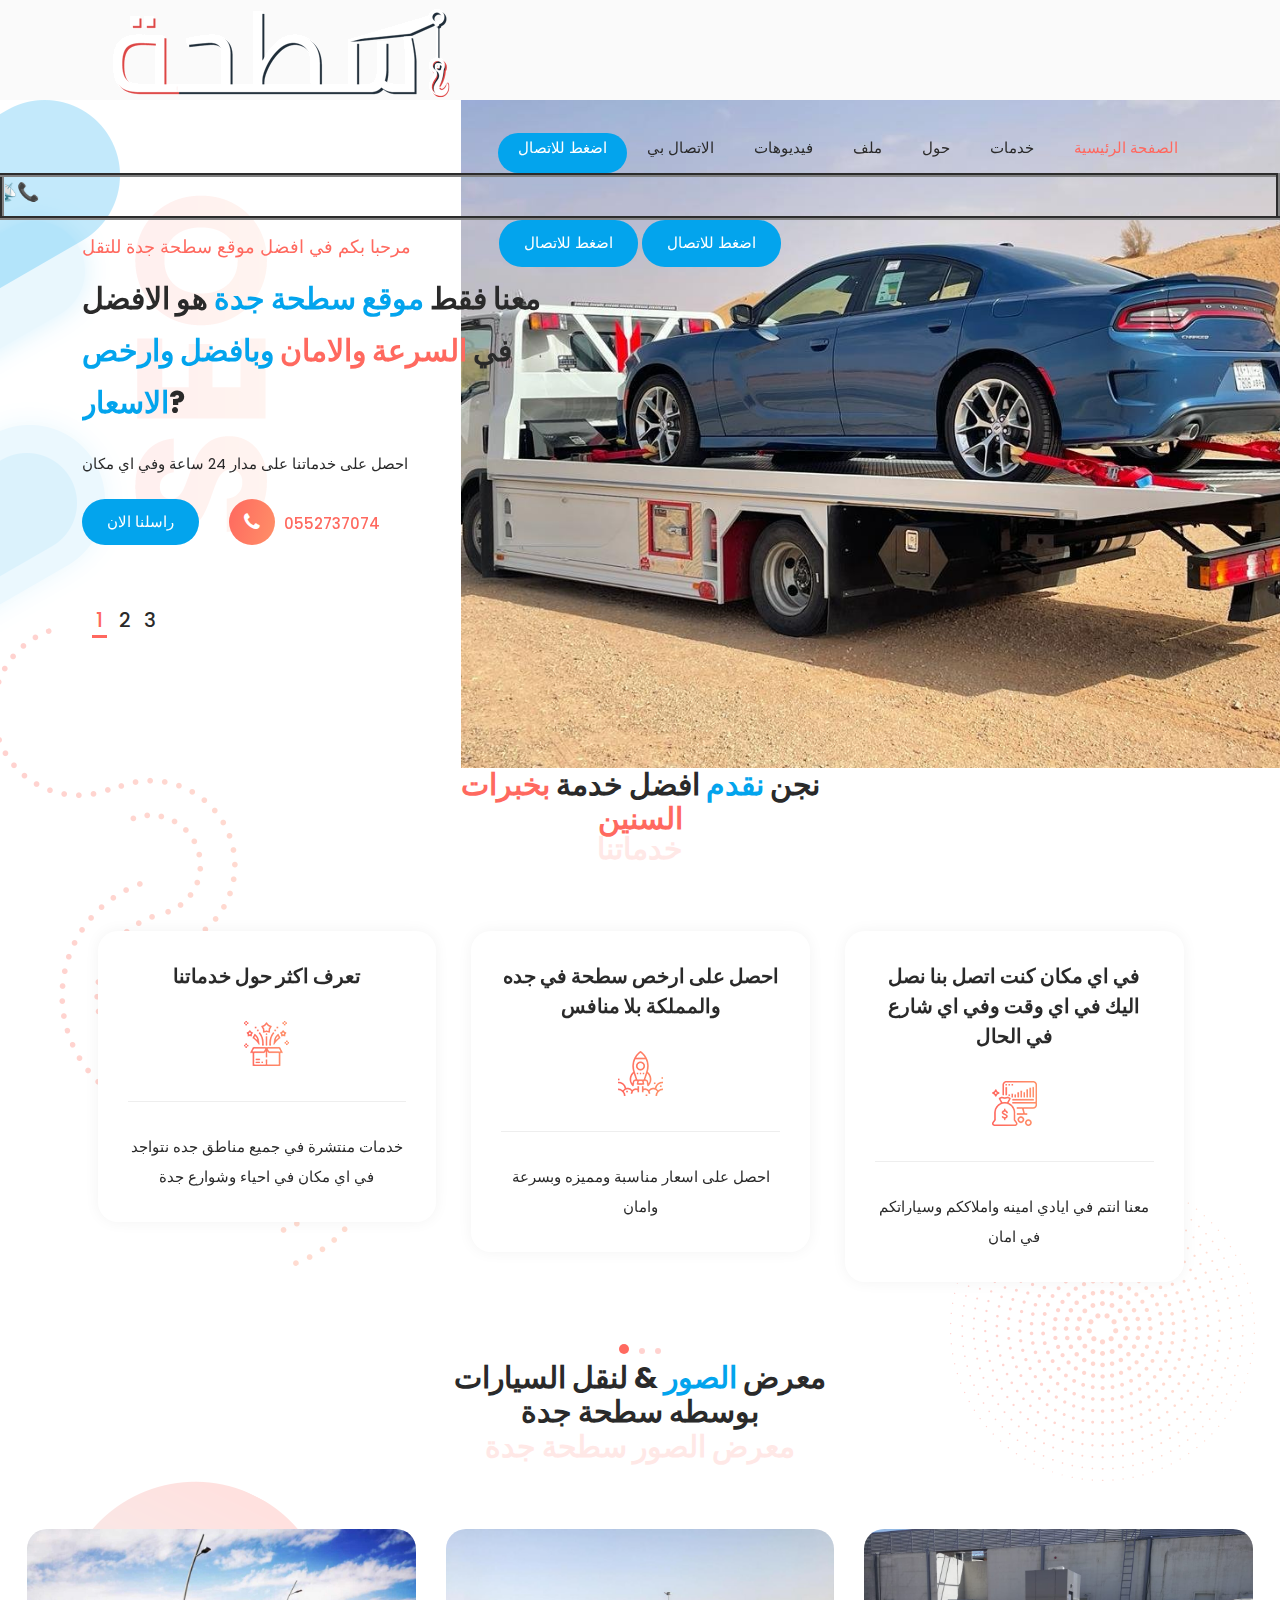
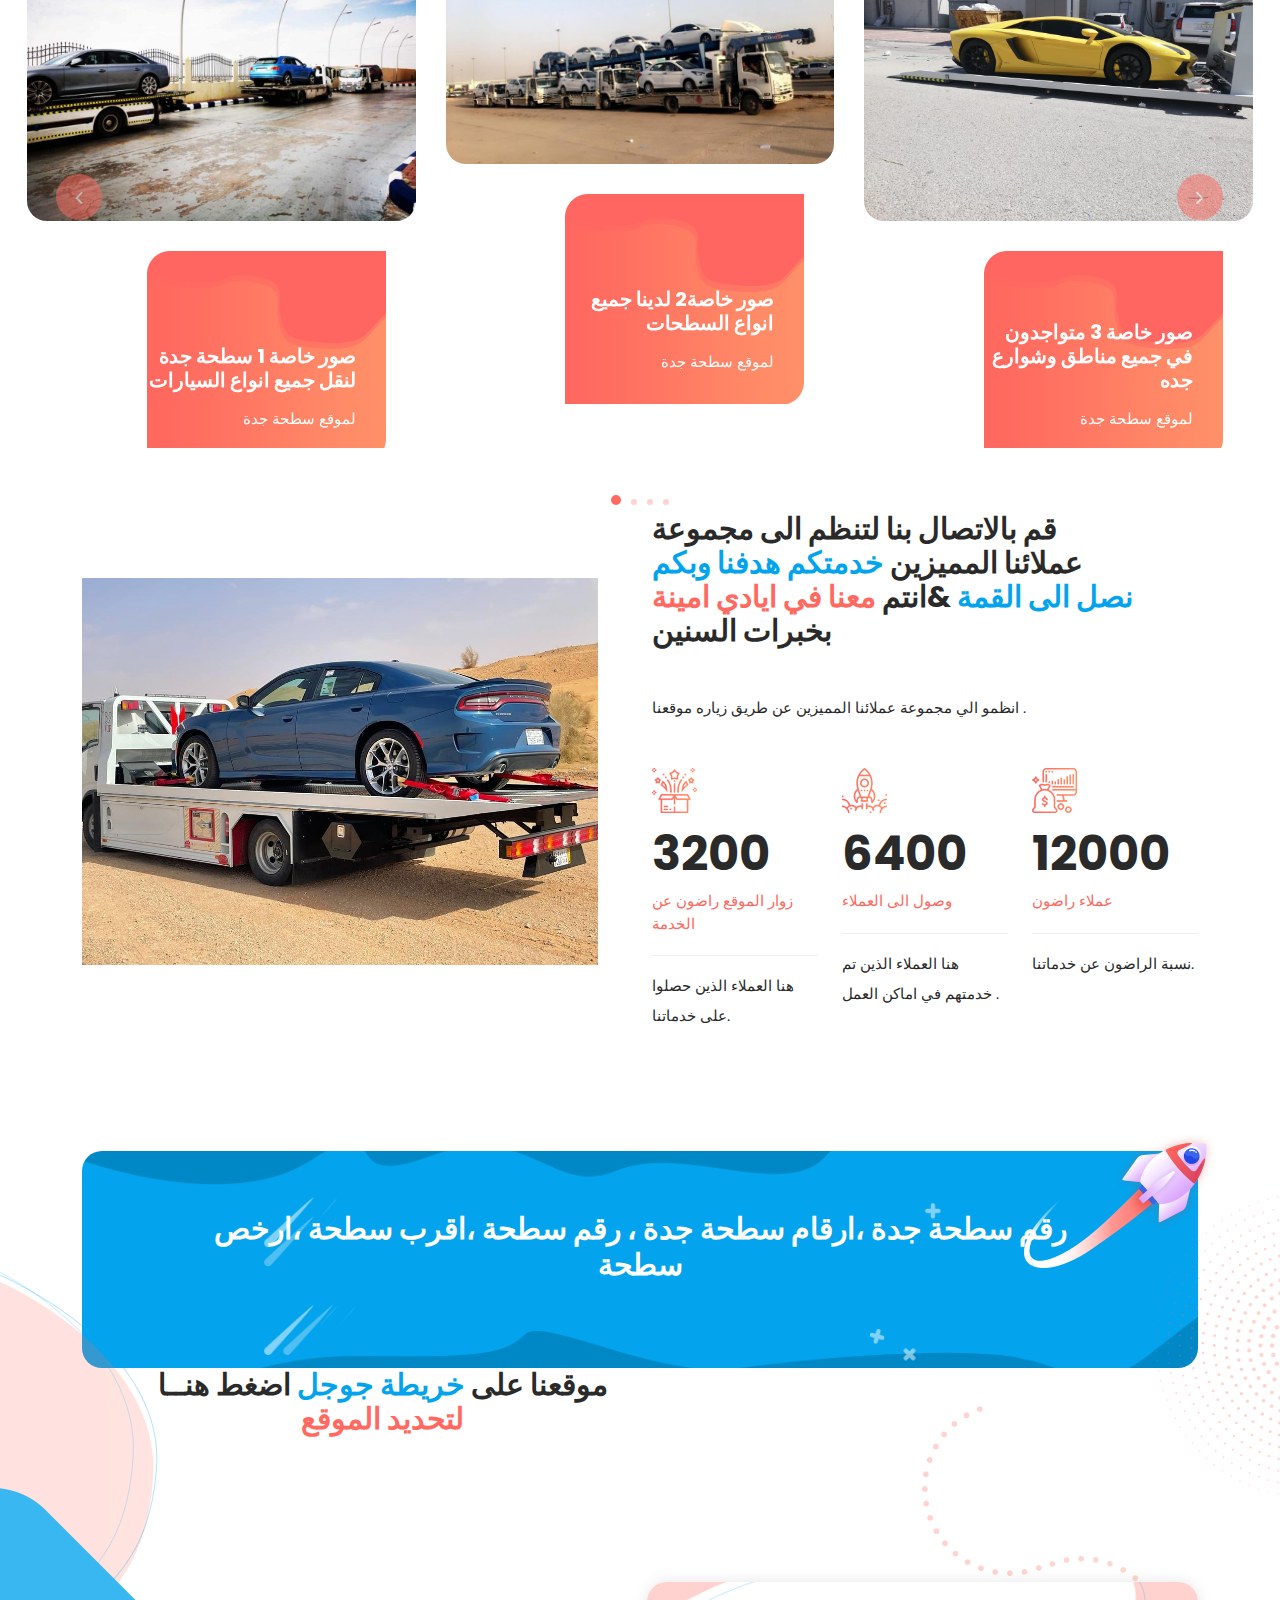
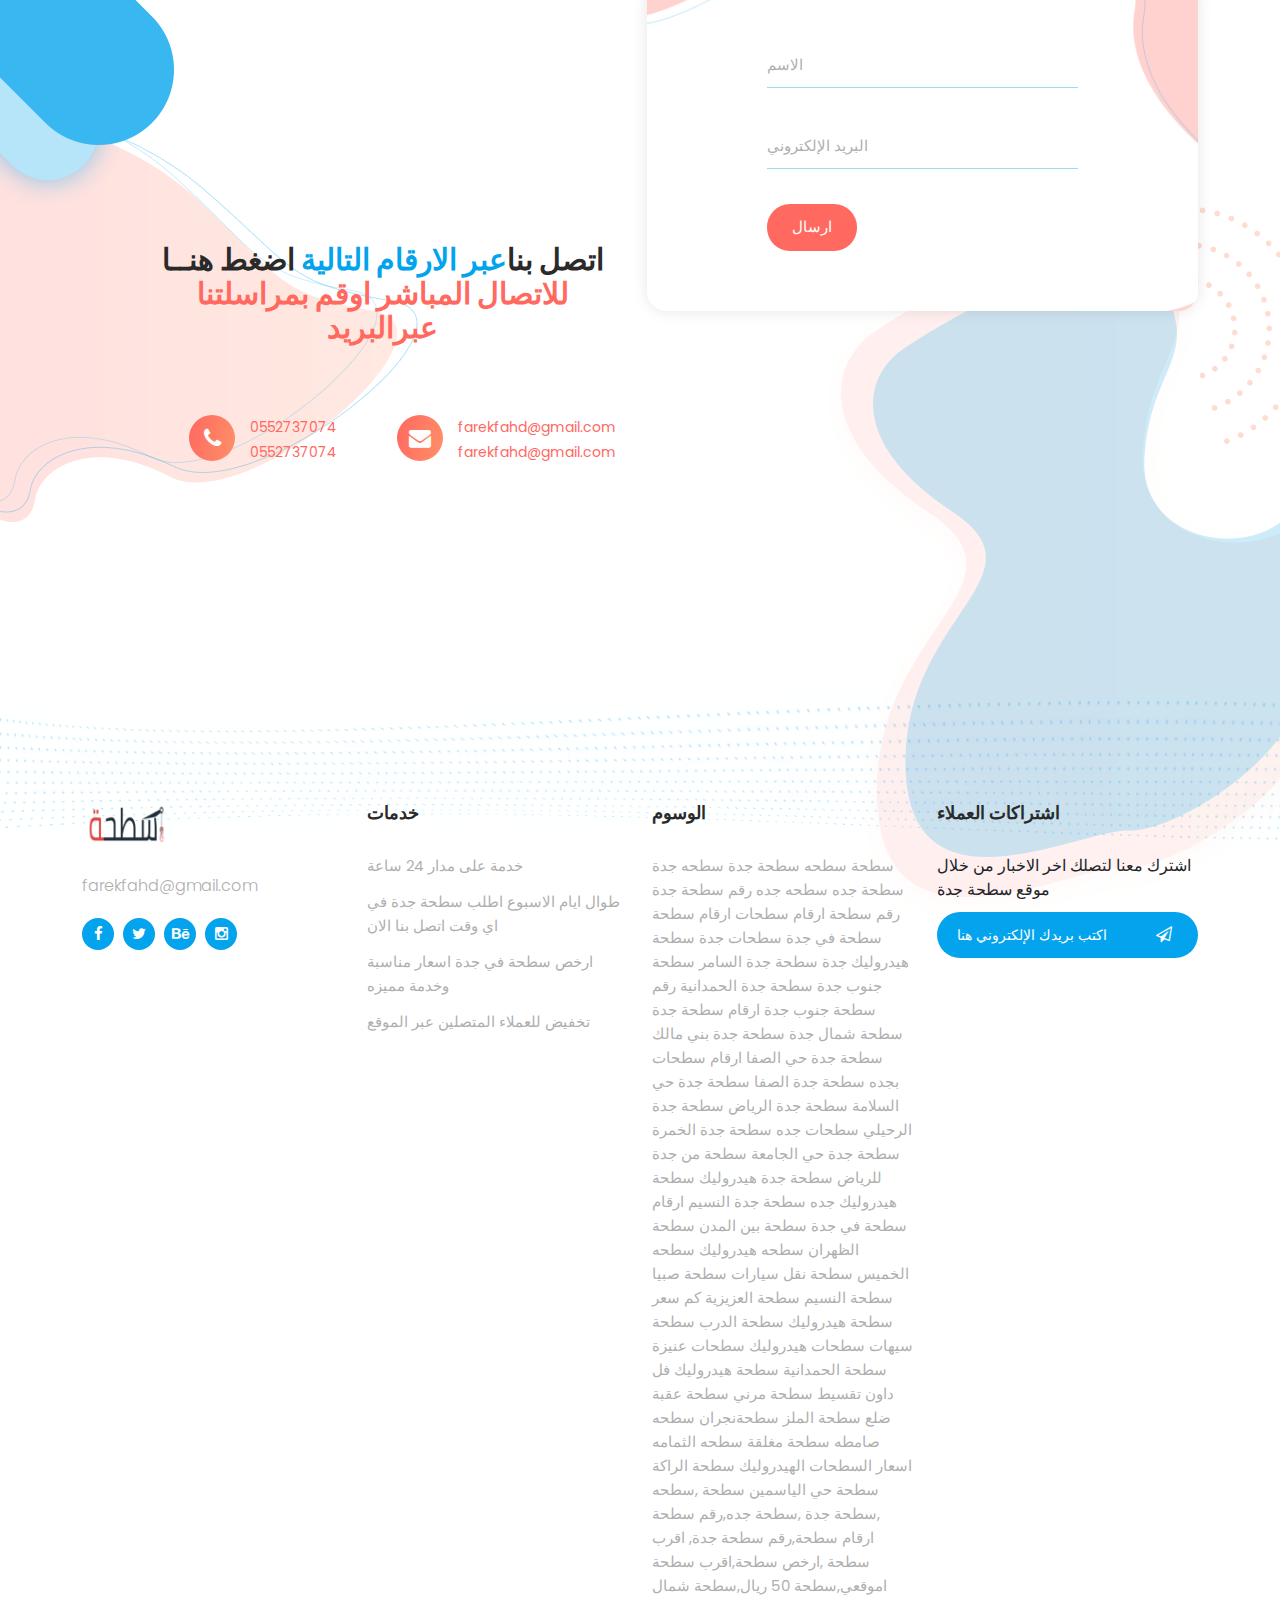
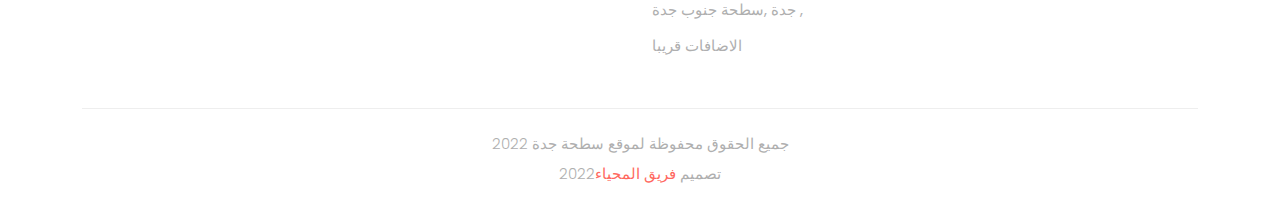
<file: index.html>
<!DOCTYPE html>
<html lang="ar">
  <head>
<!-- Google tag (gtag.js) -->
<script async src="https://www.googletagmanager.com/gtag/js?id=AW-10931161819"></script>
<script>
  window.dataLayer = window.dataLayer || [];
  function gtag(){dataLayer.push(arguments);}
  gtag('js', new Date());

  gtag('config', 'AW-10931161819');
</script>
	

<script async src="https://www.googletagmanager.com/gtag/js?id=G-SRVVSK4VPS"></script>

<script>

  window.dataLayer = window.dataLayer || [];

  function gtag(){dataLayer.push(arguments);}

  gtag('js', new Date());

  gtag('config', 'G-SRVVSK4VPS');

</script>  
    <meta charset="UTF-8">
    <meta name="viewport" content="width=device-width, initial-scale=1, shrink-to-fit=no">
   
	<meta name="description" content="سطحة جدة لنقل السيارات وتقدير الحوادث وشحن البطارية عند النفاذ خدمات متميزة من سطحة جدة في مجال نقل السيارات وشحن الى جميع المدن 0552737074" />
<meta property="og:description" content="سطحة جدة لنقل السيارات وتقدير الحوادث وشحن البطارية عند النفاذ خدمات متميزة من سطحة جدة في مجال نقل السيارات وشحن الى جميع المدن 0552737074" />
<meta name="twitter:description" content="سطحة جدة لنقل السيارات وتقدير الحوادث وشحن البطارية عند النفاذ خدمات متميزة من سطحة جدة في مجال نقل السيارات وشحن الى جميع المدن 0552737074">
<meta name="keywords" content="سطحة في جدة , سطحه,سطحات جدة ,خدمة سطحة من جدة ,سطحة جدة السامر,سطحة جدة حي الصفا,سطحة الحمدانية,سطحة في جدة,سطحه مغلقه ,سطحه في جدة ,سطحة جنوب جدة,موقع سطحة جدة لنقل السيارات اتصل بنا  ,موقع سطحة جدة لنقل السيارت المعطلة ,ارقام سطحات في جدة لنقل السيارات,سطحة جدة هيدروليك لنقل السيارت المعطله والمصدومة ,سطحه في جده,دليل ارقام سطحات جدة ارقام ونشات جدة ,كل انحاء جده سطحة جدة,شحن السيارة من جدة الى الدمام ,سطحة جدة لنقل السيارات 0552737074,أحياء وسط مدينة جدة، تقدير الحوادث جنوب جدة، جدة، جدة حي المنتزهات ، سطحات بجدة، سطحات جدة، سطحة، سطحة الدمام، سطحة الطائف، سطحة بجدة، سطحة جدة، سطحة جدة الرحيلي، سطحة جدة السامر، سطحة جدة الصفا، سطحة جدة حي السلامة، سطحة جده، سطحة في جدة، سطحة مكة، سطحة هيدروليك، سطحة هيدروليك جدة، سطحه جدة، سطحه جده، سطحه حي ابحر الجنوبية، سطحه حي ابحر الشمالية، سطحه حي الاسكان الجنوبي، سطحه حي الاندلس، سطحه حي البساتين، سطحه حي البغدادية الشرقية، سطحه حي البغدادية الغربية، سطحه حي البلد، سطحه حي البوادي، سطحه حي التوفيق، سطحه حي الثعالبة، سطحه حي الثغر، سطحه حي الحمدانية، سطحه حي الحمراء، سطحه حي الخالدية، سطحه حي الربوة، سطحه حي الرحاب، سطحه حي الروضة، سطحه حي الرويس، سطحه حي الزهراء، سطحه حي السالمية الشرقية، سطحه حي السامر، سطحه حي السبيل، سطحه حي السلامة، سطحه حي الشاطئ، سطحه حي الشرفية، سطحه حي الصحيفة، سطحه حي الصفا، سطحه حي العزيزية، سطحه حي العماري، سطحه حي العين العزيزية، سطحه حي الفيصلية، سطحه حي القريات، سطحه حي الكندرة، سطحه حي الكورنيش الشمالي، سطحه حي المحجر سطحه حي الخاسئة، سطحه حي المحمدية، سطحه حي المدينة الصناعية، سطحه حي المرجان، سطحه حي المروة، سطحه حي المطار القديم، سطحه حي المنتزهات 2، سطحه حي النزلة الشرقية، سطحه حي النزلة اليمانية، سطحه حي النزهة، سطحه حي النعيم، سطحه حي النهضة، سطحه حي الهنداويه، سطحه حي الوزيرية، سطحه حي بترومين، سطحه حي بريمان، سطحه حي بني مالك، سطحه حي حارة البحر، سطحه حي حارة الشام، سطحه حي حارة المظلوم، سطحه حي حارة اليمن، سطحه حي عبيد، سطحه حي غليل، سطحه حي قويزة، سطحه حي مدائن آل فهد، سطحه حي مدينة السلطان، سطحه في أحياء شمال جدة، سطحه في جدة، سطحه في جده، سطحه مخطط العزيزية، سطحه مغلقه، سطحه وسط جده" />
	  <meta property="og:site_name" content="سطحة جدة لنقل السيارات 0552737074"/><meta property="og:url" content="https://ee.sthah.com/>
    <meta name="author" content="">
    <link rel="preconnect" href="https://fonts.gstatic.com">
    <link href="https://fonts.googleapis.com/css2?family=Poppins:wght@100;200;300;400;500;600;700;800;900&display=swap" rel="stylesheet">

    <title>سطحة جدة لنقل السيارات </title>

    <!-- Bootstrap core CSS -->
    <link href="vendor/bootstrap/css/bootstrap.min.css" rel="stylesheet">


    <!-- Additional CSS Files -->
    <link rel="stylesheet" href="assets/css/fontawesome.css">
    <link rel="stylesheet" href="assets/css/templatemo-onix-digital.css">
    <link rel="stylesheet" href="assets/css/animated.css">
    <link rel="stylesheet" href="assets/css/owl.css">
<!--

TemplateMo 565 Onix Digital

https://templatemo.com/tm-565-onix-digital

-->
  </head>

<body>

  <!-- ***** Preloader Start ***** -->
 
  <header class="header-area header-sticky wow slideInDown" data-wow-duration="0.75s" data-wow-delay="0s">
    <div class="container">
      <div class="row">
        <div class="col-12">
          <nav class="main-nav">
            <!-- ***** Logo Start ***** -->
            <a href="index.html" class="logo">
              <img src="assets/images/22.gif">
            </a>
            <!-- ***** Logo End ***** -->
            <!-- ***** Menu Start ***** -->
            <ul class="nav" dir="rtl">
              <li class="scroll-to-section"><a href="#top" class="active">الصفحة الرئيسية</a></li>
              <li class="scroll-to-section"><a href="#services">خدمات</a></li>
              <li class="scroll-to-section"><a href="#about">حول</a></li>
              <li class="scroll-to-section"><a href="#portfolio">ملف</a></li>
              <li class="scroll-to-section"><a href="#video">فيديوهات</a></li> 
              <li class="scroll-to-section"><a href="#contact">الاتصال بي</a></li> 
              <li class="scroll-to-section"><div class="main-red-button-hover"><a href="tel: +966552737074">اضغط للاتصال</a></div></li> 
            </ul>        
            <a class='menu-trigger'>
                <span>Menu</span>
            </a>
            <!-- ***** Menu End ***** -->
          </nav>
        </div>
      </div>
    </div>

	<div align="center">
    <table border="4" width="100%" style="border-collapse: collapse">
    <tr><td class="alt1" colspan="3"><b>
    <font size="4" color="#03a4ed">
    <marquee direction="right" width="100%" height="30"direction="right" onmouseover="this.stop()" onmouseout="this.start()" scrolldelay="0" scrollamount="5">
<em>مرحبا بكم في موقع  <font size="4" color="#ff567f"> سطحة جدة لنقل السيارات</em>
 <font size="4" color="#ff567f"> اتصل بنا الآن عبر الرقمين التاليين 👇
    <font size="4" color="#gg567f"> قم بالضغط على ايقونه الاتصال للاتصال مباشرة 📡📞
    </marquee></font></b></td>
    </tr></table></div>
      
	<li class="scroll-to-section"><div class="main-red-button-hover"><center>
	 <a href="tel: +966552737074">اضغط للاتصال</a>
	 <a href="tel: +966552737074">اضغط للاتصال</a></div></li>
<!--
	  <div align="center">
    <table border="4" width="100%" style="border-collapse: collapse">
    <tr><td class="alt1" colspan="3"><b>
    <font size="4" color="#03a4ed">
    <marquee direction="right" width="100%" height="30"direction="right" onmouseover="this.stop()" onmouseout="this.start()" scrolldelay="0" scrollamount="5">
<em>مرحبا بكم في موقع  <font size="4" color="#ff567f"> سطحة جدة لنقل السيارات</em>
 <font size="4" color="#ff567f"> اتصل بنا الآن عبر الرقمين التاليين اعلاه 
    <font size="4" color="#gg567f"> قم بالضغط على ايقونه الاتصال المباشر
    </marquee></font></b></td>
    </tr></table></div>
    -->
	</center>
  </header>
  <!-- ***** Header Area End ***** -->

  <div class="main-banner">
    <div class="container">
      <div class="row">
        <div class="col-lg-12">
          <div class="row">
            <div class="col-lg-6 align-self-center">
              <div class="owl-carousel owl-banner">
                <div class="item header-text">
                  <h6>
				  مرحبا بكم في افضل موقع سطحة جدة للتقل
				  </h6>
                  <h2>معنا فقط <em>موقع سطحة جدة </em>  هو الافضل  في <span>السرعة والامان<em> وبافضل وارخص الاسعار</em></span>?</h2>
                  <p>احصل على خدماتنا على مدار 24 ساعة وفي اي مكان </p>
                  <div class="down-buttons">
                    <div class="main-blue-button-hover">
                      <a href="#contact">راسلنا الان</a>
                    </div>
                    <div class="call-button">
                      <a href="tel: +966552737074"><i class="fa fa-phone"></i> 0552737074</a>
                    </div>
                  </div>
                </div>
                <div class="item header-text">
                  <h6>اتصل بنا الان نصل اليك </h6>
                  <h2>احصل على <em>الخدمات والخبرات</em> باي مكان  <span>نصل اليك في الحال</span></h2>
                  <p>خدمات مستمره في جميع مناطق ومدن المملكة فقط  معنا سطحة ابو عماد</p>
                  <div class="down-buttons">
                    <div class="main-blue-button-hover">
                      <a href="#services">خدماتنا</a>
                    </div>
                    <div class="call-button">
                      <a href="tel: +966552737074"><i class="fa fa-phone"></i>0552737074</a>
                    </div>
                  </div>
                </div>
                <div class="item header-text">
                  <h6>فروعنا في المدن</h6>
                  <h2>المقر الرئيسي <em> جدة بجميع مناطقها</em>  الرياض <span>الدمام وفي جميع مدن المملكة</span></h2>
				  
				  

                  <div class="down-buttons">
                    <div class="main-blue-button-hover">
                      <a href="#video">شاهد المعرض </a>
                    </div>
                    <div class="call-button">
                      <a href="tel: +966552737074"><i class="fa fa-phone"></i>0552737074</a>
                    </div>
                  </div>
                </div>
              </div>
            </div>
          </div>
        </div>
      </div>
    </div>
  </div>

  <div id="services " class="our-services section" style="padding: 0;">
    <div class="services-right-dec">
      <img src="assets/images/services-right-dec.png" alt="">
    </div>
    <div class="container">
      <div class="services-left-dec">
        <img src="assets/images/services-left-dec.png" alt="">
      </div>
      <div class="row">
        <div class="col-lg-6 offset-lg-3">
          <div class="section-heading">
            <h2>نجن <em>نقدم</em> افضل خدمة <span>بخبرات السنين</span></h2>
            <span>خدماتنا</span>
          </div>
        </div>
      </div>
      <div class="row">
        <div class="col-lg-12">
          <div class="owl-carousel owl-services">
            <div class="item">
              <h4>تعرف اكثر حول خدماتنا</h4>
              <div class="icon"><img src="assets/images/service-icon-01.png" alt=""></div>
              <p>خدمات منتشرة في جميع مناطق جده نتواجد في اي مكان في احياء وشوارع جدة</p>
            </div>
            <div class="item">
              <h4>احصل على ارخص سطحة في جده والمملكة بلا منافس </h4>
              <div class="icon"><img src="assets/images/service-icon-02.png" alt=""></div>
              <p>احصل على اسعار مناسبة ومميزه وبسرعة وامان </p>
            </div>
            <div class="item">
              <h4>في اي مكان كنت اتصل بنا نصل اليك في اي وقت وفي اي شارع في الحال </h4>
              <div class="icon"><img src="assets/images/service-icon-03.png" alt=""></div>
              <p>معنا انتم في ايادي امينه واملاككم وسياراتكم في امان </p>
            </div>
            <div class="item">
              <h4>متواجدون على مدار24 ساعة في  ونصل اليك في الحال </h4>
              <div class="icon"><img src="assets/images/service-icon-04.png" alt=""></div>
              <p>الرياض ,المدينة، مكة ،القصيم ، الدمام ، ابها ، وكافة مدن المملكة</p>
            </div>
            <div class="item">
              <h4>انظر للاستراتيجية في السوق</h4>
              <div class="icon"><img src="assets/images/service-icon-01.png" alt=""></div>
              <p>اسعارنا لا تقارن مع اي سطحة</p>
            </div>
            <div class="item">
              <h4>سنقوم بخدمتك بشكل اسرع</h4>
              <div class="icon"><img src="assets/images/service-icon-02.png" alt=""></div>
              <p>لاتتردد في طلبالان اتصل بنا</p>
            </div>
            <div class="item">
              <h4> افضل خدمات في المملكة لنقل السيارات  </h4>
              <div class="icon"><img src="assets/images/service-icon-03.png" alt=""></div>
              <p>خدمات نقل السيارات في جدة وبين المدن</p>
            </div>
            <div class="item">
              <h4>الوصول الى اكبر عدد ممكن من العملاء</h4>
              <div class="icon"><img src="assets/images/service-icon-04.png" alt=""></div>
              <p>حدودنا العالم فلا تتردد اتصل بنا الان </p>
            </div>
            
          </div>
        </div>
      </div>
    </div>
  </div>
<div id="portfolio" class="our-portfolio section" style="padding: 0;">
    <div class="portfolio-left-dec">
      <img src="assets/images/portfolio-left-dec.png" alt="">
    </div>
    <div class="container">
      <div class="row">
        <div class="col-lg-6 offset-lg-3">
          <div class="section-heading">
            <h2>معرض <em>الصور </em> &amp; لنقل السيارات بوسطه سطحة جدة</span></h2>
            <span>معرض الصور سطحة جدة</span>
          </div>
        </div>
      </div>
    </div>
    <div class="container-fluid">
      <div class="row">
        <div class="col-lg-12">
          <div class="owl-carousel owl-portfolio">
            <div class="item">
              <div class="thumb">
                <img src="assets/images/portfolio-01.jpeg" alt="">
                <div class="hover-effect">
                  <div class="inner-content">
                    <a rel="sponsored" href="https://templatemo.com/tm-564-plot-listing" target="_parent"><h4>صور خاصة 1 سطحة جدة لنقل جميع انواع السيارات </h4></a>
                    <span>لموقع سطحة جدة</span>
                  </div>
                </div>
              </div>
            </div>
            <div class="item">
              <div class="thumb">
                <img src="assets/images/portfolio-02.jpg" alt="">
                <div class="hover-effect">
                  <div class="inner-content">
                    <a href="#"><h4>صور خاصة2 لدينا جميع انواع السطحات</h4></a>
                    <span>لموقع سطحة جدة</span>
                  </div>
                </div>
              </div>
            </div>
            <div class="item">
              <div class="thumb">
                <img src="assets/images/portfolio-03.jpg" alt="">
                <div class="hover-effect">
                  <div class="inner-content">
                    <a rel="sponsored" href="https://templatemo.com/tm-562-space-dynamic" target="_parent"><h4>صور خاصة 3 متواجدون في جميع مناطق وشوارع جده</h4></a>
                    <span>لموقع سطحة جدة</span>
                  </div>
                </div>
              </div>
            </div>
            <div class="item">
              <div class="thumb">
                <img src="assets/images/portfolio-04.jpg" alt="">
                <div class="hover-effect">
                  <div class="inner-content">
                    <a href="#"><h4> صور خاصة4</h4></a>
                    <span>لموقع سطحة جدة</span>
                  </div>
                </div>
              </div>
            </div>
            <div class="item">
              <div class="thumb">
                <img src="assets/images/portfolio-05.jpg" alt="">
                <div class="hover-effect">
                  <div class="inner-content">
                    <a href="#"><h4> صور خاصة5</h4></a>
                    <span>لموقع سطحة جدة</span>
                  </div>
                </div>
              </div>
            </div>
            <div class="item">
              <div class="thumb">
                <img src="assets/images/portfolio-06.jpeg" alt="">
                <div class="hover-effect">
                  <div class="inner-content">
                    <a href="#"><h4> صور خاصة6</h4></a>
                    <span>لموقع سطحة جدة</span>
                  </div>
                </div>
              </div>
            </div>
            <div class="item">
              <div class="thumb">
                <img src="assets/images/portfolio-07.jpeg" alt="">
                <div class="hover-effect">
                  <div class="inner-content">
                    <a href="#"><h4>صور خاصة7 </h4></a>
                    <span>لموقع سطحة جدة</span>
                  </div>
                </div>
              </div>
            </div>
            <div class="item">
              <div class="thumb">
                <img src="assets/images/portfolio-08.jpeg" alt="">
                <div class="hover-effect">
                  <div class="inner-content">
                    <a href="#"><h4>صور خاصة8 </h4></a>
                    <span>لموقع سطحة جدة</span>
                  </div>
                </div>
              </div>
            </div>
            <div class="item">
              <div class="thumb">
                <img src="assets/images/portfolio-09.jpg" alt="">
                <div class="hover-effect">
                  <div class="inner-content">
                    <a href="#"><h4>صور خاصة9 </h4></a>
                    <span>لموقع سطحة جدة</span>
                  </div>
                </div>
              </div>
            </div>
            <div class="item">
              <div class="thumb">
                <img src="assets/images/portfolio-010.jpg" alt="">
                <div class="hover-effect">
                  <div class="inner-content">
                    <a href="#"><h4> صور خاصة10</h4></a>
                    <span>لموقع سطحة جدة</span>
                  </div>
                </div>
              </div>
            </div>
            <div class="item">
              <div class="thumb">
                <img src="assets/images/portfolio-011.png" alt="">
                <div class="hover-effect">
                  <div class="inner-content">
                    <a href="#"><h4> صور خاصة11</h4></a>
                    <span>لموقع سطحة جدة</span>
                  </div>
                </div>
              </div>
            </div>
            <div class="item">
              <div class="thumb">
                <img src="assets/images/portfolio-012.png" alt="">
                <div class="hover-effect">
                  <div class="inner-content">
                    <a href="#"><h4> صور خاصة12</h4></a>
                    <span>لموقع سطحة جدة</span>
                  </div>
                </div>
              </div>
            </div>
          </div>
        </div>
      </div>
    </div>
  </div>


  <div id="about" class="about-us section" style="padding: 0;">
    <div class="container">
      <div class="row">
        <div class="col-lg-6 align-self-center">
          <div class="left-image">
            <img src="assets/images/about-left-image.png" alt="Two Girls working together">
          </div>
        </div>
        <div class="col-lg-6">
          <div class="section-heading">
            <h2>قم بالاتصال بنا لتنظم الى مجموعة عملائنا المميزين <em>خدمتكم هدفنا وبكم نصل الى القمة </em> &amp;انتم <span>معنا في ايادي امينة </span> بخبرات السنين </h2>
            <p> انظمو الي مجموعة عملائنا المميزين عن طريق زياره موقعنا 

 .</p>
            <div class="row">
              <div class="col-lg-4">
                <div class="fact-item">
                  <div class="count-area-content">
                    <div class="icon">
                      <img src="assets/images/service-icon-01.png" alt="">
                    </div>
                    <div class="count-digit">3200</div>
                    <div class="count-title">زوار الموقع راضون عن الخدمة</div>
                    <p>هنا العملاء الذين حصلوا على خدماتنا.</p>
                  </div>
                </div>
              </div>
              <div class="col-lg-4">
                <div class="fact-item">
                  <div class="count-area-content">
                    <div class="icon">
                      <img src="assets/images/service-icon-02.png" alt="">
                    </div>
                    <div class="count-digit">6400</div>
                    <div class="count-title">وصول الى العملاء</div>
                    <p>هنا العملاء الذين تم خدمتهم في اماكن العمل .</p>
                  </div>
                </div>
              </div>
              <div class="col-lg-4">
                <div class="fact-item">
                  <div class="count-area-content">
                    <div class="icon">
                      <img src="assets/images/service-icon-03.png" alt="">
                    </div>
                    <div class="count-digit">12000</div>
                    <div class="count-title">عملاء راضون</div>
                    <p>نسبة الراضون عن خدماتنا.</p>
                  </div>
                </div>
              </div>
            </div>
          </div>
        </div>
      </div>
    </div>
  </div>

  
  <div id="pricing" class="pricing-tables" style="padding: 0;">
    <div class="tables-left-dec">
      <img src="assets/images/tables-left-dec.png" alt="">
    </div>
    <div class="tables-right-dec">
      <img src="assets/images/tables-right-dec.png" alt="">
    </div>
    

  <div id="subscribe" class="subscribe" style="padding: 0;">
    <div class="container">
      <div class="row">
        <div class="col-lg-12">
          <div class="inner-content">
            <div class="row">
              <div class="col-lg-10 offset-lg-1">
                <h2>
               	رقم سطحة جدة ،ارقام سطحة جدة ، رقم سطحة ،اقرب سطحة ،ارخص سطحة
                	</h2>
                
              </div>
            </div>
          </div>
        </div>
      </div>
    </div>
  </div>

  
  <div id="contact" class="contact-us section" style="padding: 0;">
    <div class="container">
      <div class="row">
        <div class="col-lg-7">
          <div class="section-heading">
            <h2>موقعنا على <em>خريطة جوجل</em> اضغط هنــا  <span>لتحديد الموقع</span></h2>
            <div id="map">
              <!--<iframe src="https://maps.google.com/maps?q=Av.+L%C3%BAcio+Costa,+Rio+de+Janeiro+-+RJ,+Brazil&t=&z=13&ie=UTF8&iwloc=&output=embed" width="100%" height="360px" frameborder="0" style="border:0" allowfullscreen=""></iframe>
          -->
		    <iframe src="https://maps.google.com/maps?q=%D8%AC%D8%AF%D8%A9%2C%20%D8%A7%D9%84%D8%B3%D8%B9%D9%88%D8%AF%D9%8A%D8%A9+(%20271%2C%20%D9%85%D8%B4%D8%B1%D9%81%D8%A9%D8%8C%20%D8%AC%D8%AF%D8%A9%2023331%D8%8C%20%D8%A7%D9%84%D8%B3%D8%B9%D9%88%D8%AF%D9%8A%D8%A9)&amp;ie=UTF8&amp;t=&amp;z=14&amp;iwloc=B&amp;output=embed" width="100%" height="360px" frameborder="0" style="border:0" allowfullscreen=""></iframe>
 </div>
                        <h2>اتصل بنا<em>عبر الارقام التالية</em> اضغط هنــا  <span>للاتصال المباشر اوقم بمراسلتنا عبرالبريد</span></h2>
            <div class="info">
              <span><i class="fa fa-phone"></i> <a href="#">0552737074<br>0552737074</a></span>
              <span><i class="fa fa-envelope"></i> <a href="#">farekfahd@gmail.com<br>farekfahd@gmail.com</a></span>
            </div>
          </div>
        </div>
        <div class="col-lg-5 align-self-center">
          <form id="contact" action="" method="get">
            <div class="row">
              <div class="col-lg-12">
                <fieldset>
                  <input type="name" name="name" id="name" placeholder="الاسم" autocomplete="on" required>
                </fieldset>
              </div>
           
              <div class="col-lg-12">
                <fieldset>
                  <input type="text" name="email" id="email" pattern="[^ @]*@[^ @]*" placeholder="البريد الإلكتروني" required="">
                </fieldset>
              </div>
            
              <div class="col-lg-12">
                <fieldset>
                  <button type="submit" id="form-submit" class="main-button">ارسال</button>
                </fieldset>
              </div>
            </div>
          </form>
        </div>
      </div>
    </div>
    <div class="contact-dec">
      <img src="assets/images/contact-dec.png" alt="">
    </div>
    <div class="contact-left-dec">
      <img src="assets/images/contact-left-dec.png" alt="">
    </div>
  </div>

  <div class="footer-dec">
    <img src="assets/images/footer-dec.png" alt="">
  </div>

  <footer>
    <div class="container">
      <div class="row">
        <div class="col-lg-3">
          <div class="about footer-item">
            <div class="logo">
              <a href="#"><img src="assets/images/logo.png" alt="سطحة جدة"></a>
            </div>
            <a href="#">farekfahd@gmail.com</a>
            <ul>
              <li><a href="#"><i class="fa fa-facebook"></i></a></li>
              <li><a href="#"><i class="fa fa-twitter"></i></a></li>
              <li><a href="#"><i class="fa fa-behance"></i></a></li>
              <li><a href="#"><i class="fa fa-instagram"></i></a></li>
            </ul>
          </div>
        </div>
        <div class="col-lg-3">
          <div class="services footer-item">
            <h4>خدمات</h4>
            <ul>
              <li><a href="#">خدمة على مدار 24 ساعة</a></li>
              <li><a href="#">
            
طوال ايام الاسبوع اطلب سطحة جدة في اي وقت اتصل بنا الان              	</a></li>
              <li><a href="#">ارخص سطحة في جدة اسعار مناسبة وخدمة مميزه</a></li>
              <li><a href="#">تخفيض للعملاء المتصلين عبر الموقع</a></li>
            </ul>
          </div>
        </div>
        <div class="col-lg-3">
          <div class="community footer-item">
            <h4>الوسوم</h4>
            <ul>
              <li><a href="ee.sthah.com">
		  سطحة
سطحه
سطحة جدة
سطحه جدة
سطحة جده
سطحه جده
رقم سطحة جدة
رقم سطحة
ارقام سطحات
ارقام سطحة
سطحة في جدة
سطحات جدة
سطحة هيدروليك جدة
سطحة جدة السامر
سطحة جنوب جدة
سطحة جدة الحمدانية
رقم سطحة جنوب جدة
ارقام سطحة جدة
سطحة شمال جدة
سطحة جدة بني مالك
سطحة جدة حي الصفا
ارقام سطحات بجده
سطحة جدة الصفا
سطحة جدة حي السلامة
سطحة جدة الرياض
سطحة جدة الرحيلي
سطحات جده
سطحة جدة الخمرة
سطحة جدة حي الجامعة
سطحة من جدة للرياض
سطحة جدة هيدروليك
سطحة هيدروليك جده
سطحة جدة النسيم
ارقام سطحة في جدة
سطحة بين المدن
سطحة الظهران
سطحه هيدروليك
سطحه الخميس
سطحة نقل سيارات
سطحة صبيا
سطحة النسيم
سطحة العزيزية
كم سعر سطحة هيدروليك
سطحة الدرب
سطحة سيهات
سطحات هيدروليك
سطحات عنيزة
سطحة الحمدانية
سطحة هيدروليك فل داون
تقسيط سطحة مرني
سطحة عقبة ضلع
سطحة الملز
سطحةنجران
سطحه صامطه
سطحة مغلقة
سطحه الثمامه
اسعار السطحات الهيدروليك
سطحة الراكة
سطحة حي الياسمين
              	سطحة ,سطحه ,سطحة جدة ,سطحة جده,رقم سطحة ارقام سطحة,رقم سطحة جدة, اقرب سطحة ,ارخص سطحة,اقرب سطحة اموقعي,سطحة 50 ريال,سطحة شمال جدة ,سطحة جنوب جدة ,
              	</a></li>
             
              <li><a href="#">
              	الاضافات قريبا
              </a></li>
            </ul>
          </div>
        </div>
        <div class="col-lg-3">
          <div class="subscribe-newsletters footer-item">
            <h4>اشتراكات العملاء</h4>
اشترك معنا لتصلك اخر الاخبار من خلال موقع سطحة جدة</p>
            <form action="#" method="get">
              <input type="text" name="email" id="email" pattern="[^ @]*@[^ @]*" placeholder="اكتب بريدك الإلكتروني هنا" required="">
              <button type="submit" id="form-submit" class="main-button "><i class="fa fa-paper-plane-o"></i></button>
            </form>
          </div>
        </div>
        <div class="col-lg-12">
          <div class="copyright">
            <p>جميع الحقوق محفوظة لموقع سطحة جدة 2022
            <br>
        2022تصميم <a rel="nofollow" href="https://sthah.m" title="فريق المحياء لتصميم مواقع الانترنت">
        فريق المحياء
        	</a></p>
          </div>
        </div>
      </div>
    </div>
  </footer>


  <!-- Scripts -->
  <script src="vendor/jquery/jquery.min.js"></script>
  <script src="vendor/bootstrap/js/bootstrap.bundle.min.js"></script>
  <script src="assets/js/owl-carousel.js"></script>
  <script src="assets/js/animation.js"></script>
  <script src="assets/js/imagesloaded.js"></script>
  <script src="assets/js/custom.js"></script>

  <script>
  // Acc
    $(document).on("click", ".naccs .menu div", function() {
      var numberIndex = $(this).index();

      if (!$(this).is("active")) {
          $(".naccs .menu div").removeClass("active");
          $(".naccs ul li").removeClass("active");

          $(this).addClass("active");
          $(".naccs ul").find("li:eq(" + numberIndex + ")").addClass("active");

          var listItemHeight = $(".naccs ul")
            .find("li:eq(" + numberIndex + ")")
            .innerHeight();
          $(".naccs ul").height(listItemHeight + "px");
        }
    });
  </script>
</body>
</html>
</file>
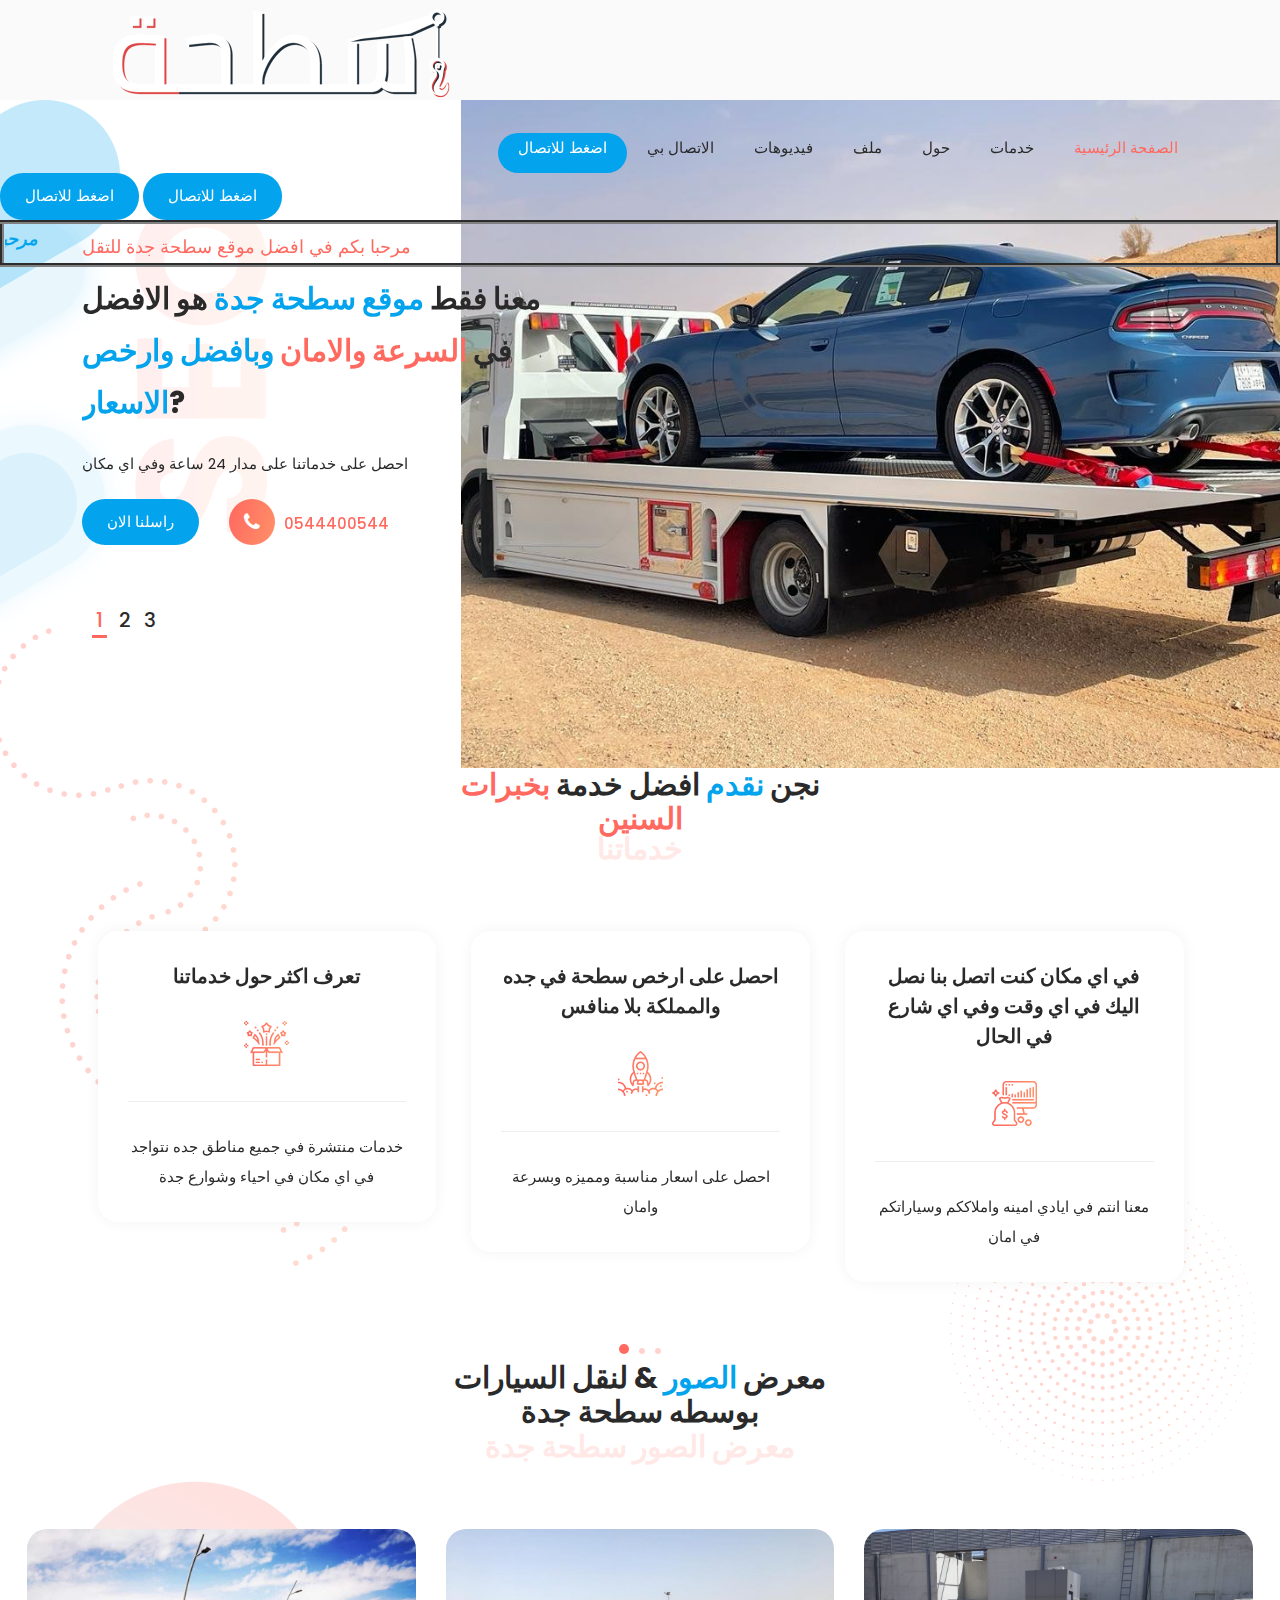
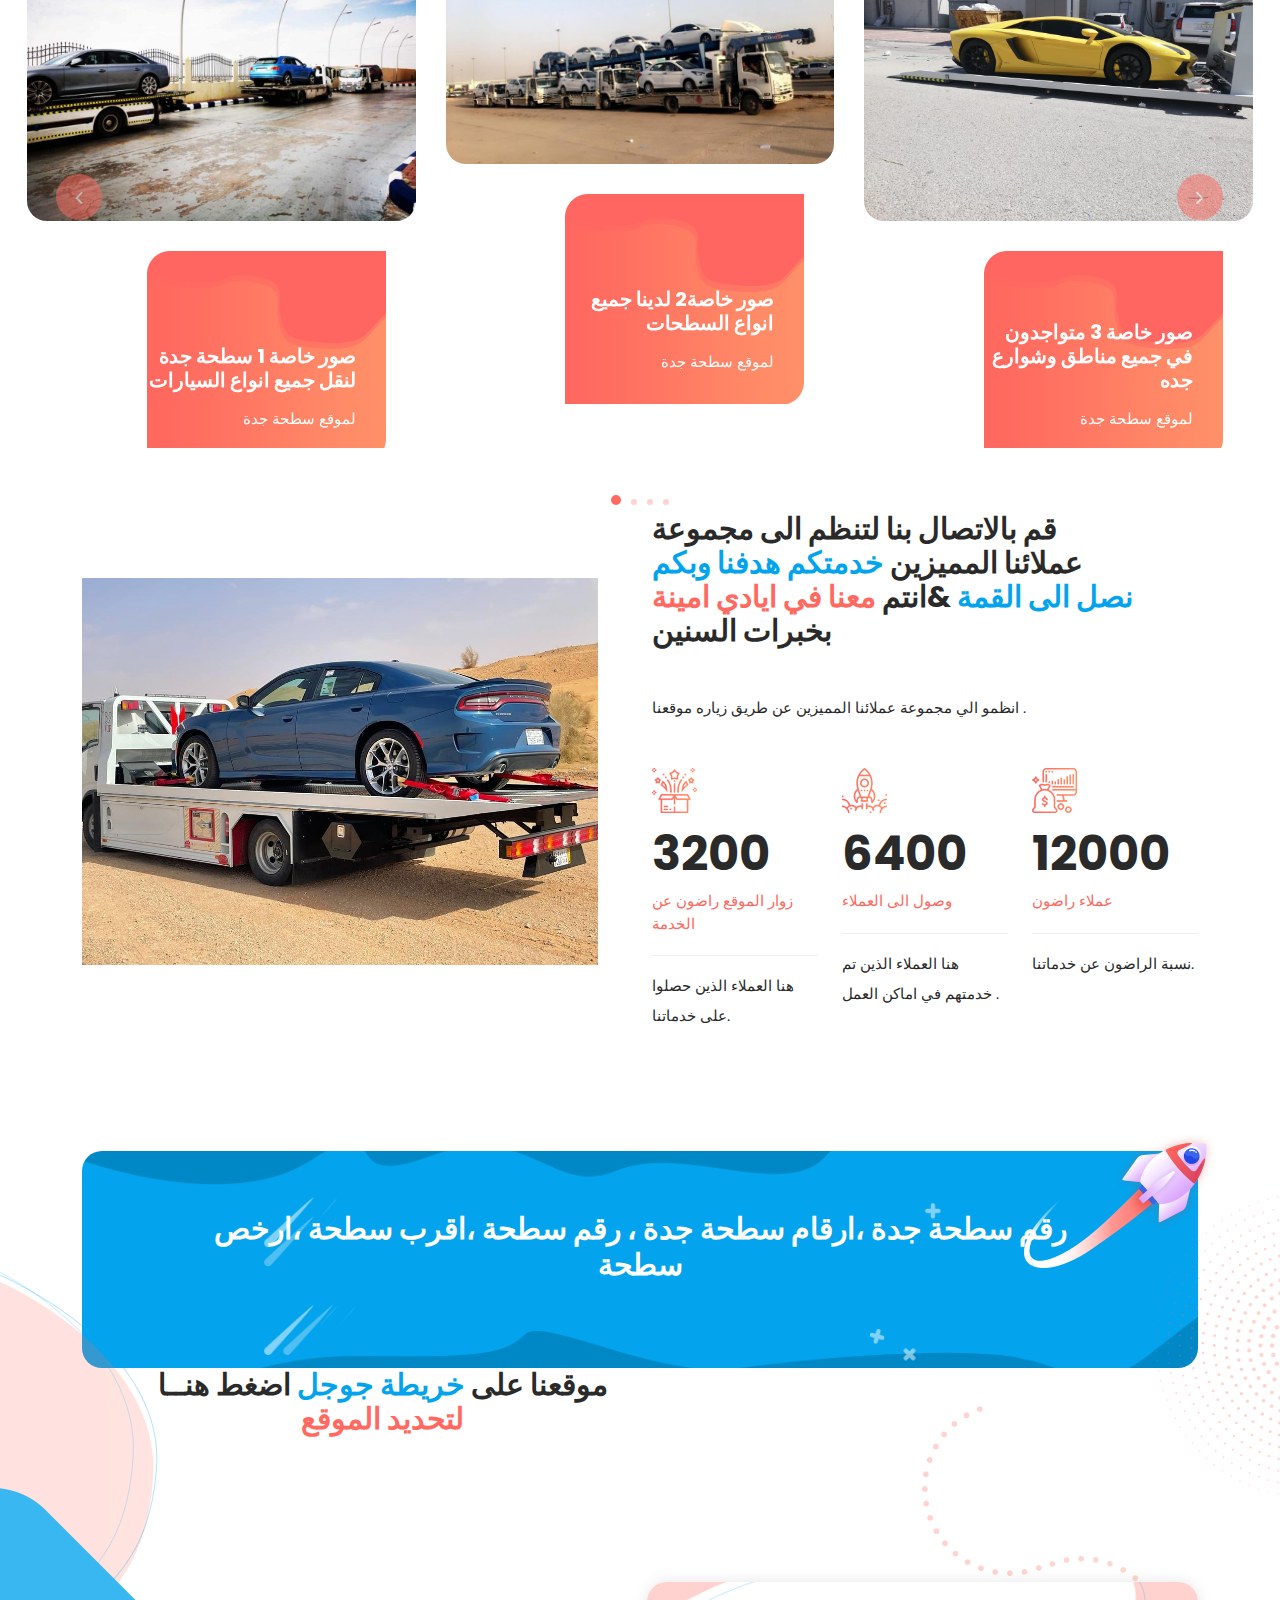
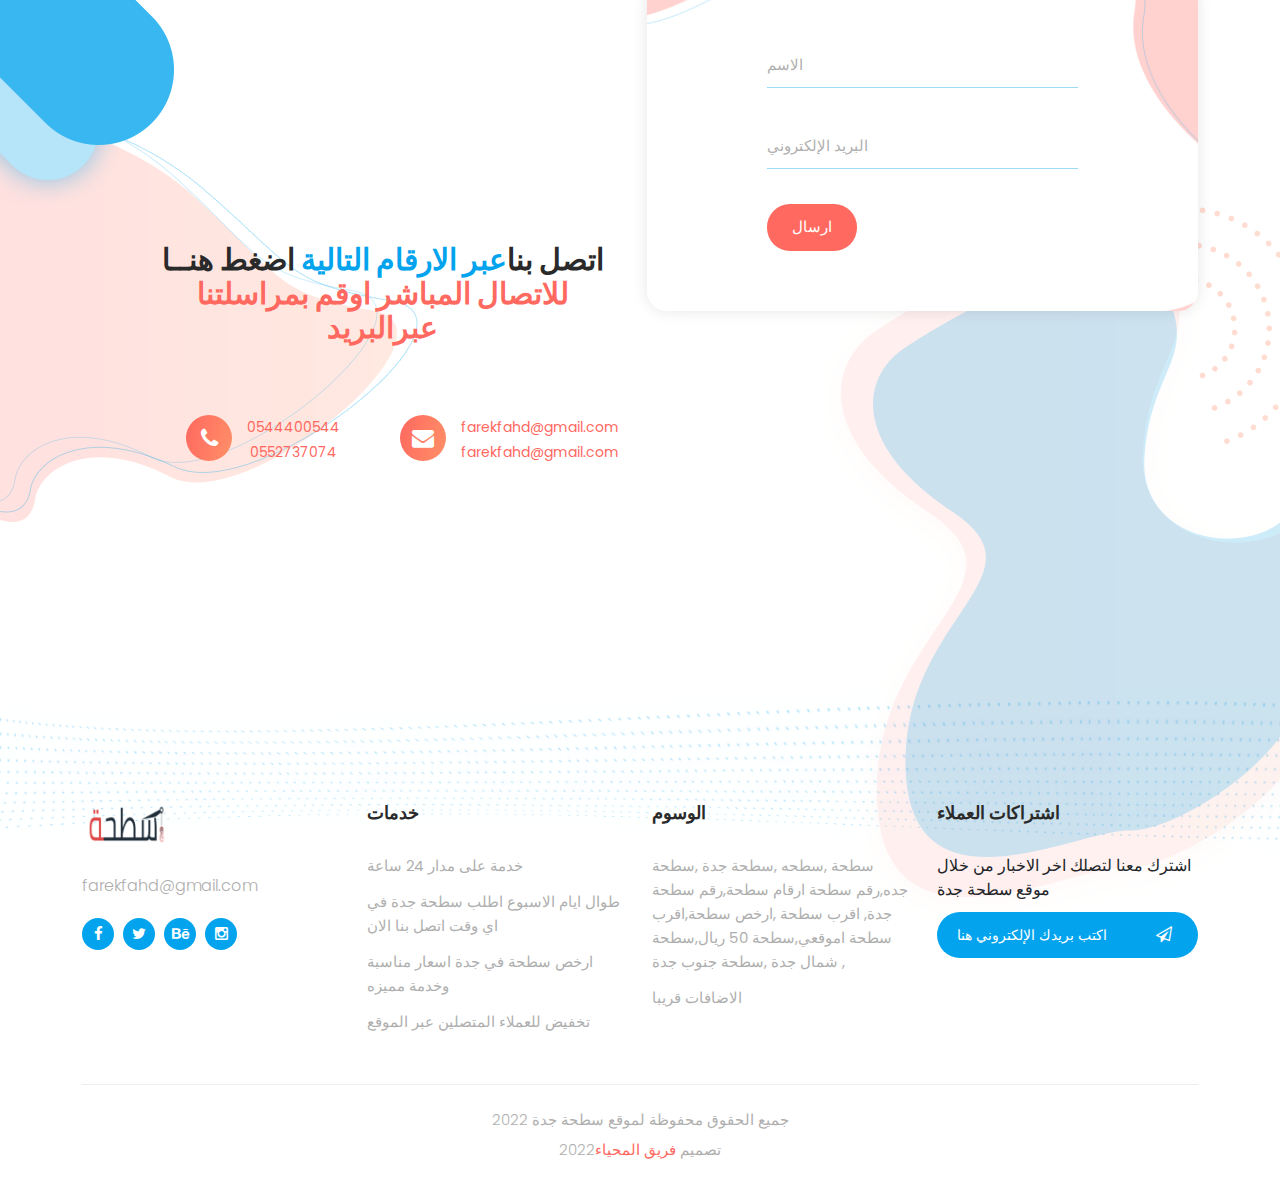
<file: home.html>
<!DOCTYPE html>
<html lang="ar">

  <head>

    <meta charset="UTF-8">
      <!--   <meta name="viewport" content="width=device-width, initial-scale=1, shrink-to-fit=no">-->
    <meta name="description" content="">
    <meta name="author" content="">
    <link rel="preconnect" href="https://fonts.gstatic.com">
    <link href="https://fonts.googleapis.com/css2?family=Poppins:wght@100;200;300;400;500;600;700;800;900&display=swap" rel="stylesheet">

    <title>سطحة جدة لنقل السيارات </title>

    <!-- Bootstrap core CSS -->
    <link href="vendor/bootstrap/css/bootstrap.min.css" rel="stylesheet">


    <!-- Additional CSS Files -->
    <link rel="stylesheet" href="assets/css/fontawesome.css">
    <link rel="stylesheet" href="assets/css/templatemo-onix-digital.css">
    <link rel="stylesheet" href="assets/css/animated.css">
    <link rel="stylesheet" href="assets/css/owl.css">
<!--

TemplateMo 565 Onix Digital

https://templatemo.com/tm-565-onix-digital

-->
  </head>

<body>

  <!-- ***** Preloader Start ***** -->
 
  <header class="header-area header-sticky wow slideInDown" data-wow-duration="0.75s" data-wow-delay="0s">
    <div class="container">
      <div class="row">
        <div class="col-12">
          <nav class="main-nav">
            <!-- ***** Logo Start ***** -->
            <a href="index.html" class="logo">
              <img src="assets/images/22.gif">
            </a>
            <!-- ***** Logo End ***** -->
            <!-- ***** Menu Start ***** -->
            <ul class="nav" dir="rtl">
              <li class="scroll-to-section"><a href="#top" class="active">الصفحة الرئيسية</a></li>
              <li class="scroll-to-section"><a href="#services">خدمات</a></li>
              <li class="scroll-to-section"><a href="#about">حول</a></li>
              <li class="scroll-to-section"><a href="#portfolio">ملف</a></li>
              <li class="scroll-to-section"><a href="#video">فيديوهات</a></li> 
              <li class="scroll-to-section"><a href="#contact">الاتصال بي</a></li> 
              <li class="scroll-to-section"><div class="main-red-button-hover"><a href="tel: +966544400544">اضغط للاتصال</a></div></li> 
            </ul>        
            <a class='menu-trigger'>
                <span>Menu</span>
            </a>
            <!-- ***** Menu End ***** -->
          </nav>
        </div>
      </div>
    </div>

	<li class="scroll-to-section"><div class="main-red-button-hover">
	 <a href="tel: +966544400544">اضغط للاتصال</a>
	 <a href="tel: +966552737074">اضغط للاتصال</a></div></li>
	<div align="center">
    <table border="4" width="100%" style="border-collapse: collapse">
    <tr><td class="alt1" colspan="3"><b>
    <font size="4" color="#03a4ed">
    <marquee direction="right" width="100%" height="30"direction="right" onmouseover="this.stop()" onmouseout="this.start()" scrolldelay="0" scrollamount="5">
<em>مرحبا بكم في موقع  <font size="4" color="#ff567f"> سطحة جدة لنقل السيارات</em>
 <font size="4" color="#ff567f"> اتصل بنا الآن عبر الرقمين التاليين اعلاه 
    <font size="4" color="#gg567f"> قم بالضغط على ايقونه الاتصال المباشر
    </marquee></font></b></td>
    </tr></table></div>
    
	</center>
  </header>
  <!-- ***** Header Area End ***** -->

  <div class="main-banner">
    <div class="container">
      <div class="row">
        <div class="col-lg-12">
          <div class="row">
            <div class="col-lg-6 align-self-center">
              <div class="owl-carousel owl-banner">
                <div class="item header-text">
                  <h6>
				  مرحبا بكم في افضل موقع سطحة جدة للتقل
				  </h6>
                  <h2>معنا فقط <em>موقع سطحة جدة </em>  هو الافضل  في <span>السرعة والامان<em> وبافضل وارخص الاسعار</em></span>?</h2>
                  <p>احصل على خدماتنا على مدار 24 ساعة وفي اي مكان </p>
                  <div class="down-buttons">
                    <div class="main-blue-button-hover">
                      <a href="#contact">راسلنا الان</a>
                    </div>
                    <div class="call-button">
                      <a href="tel: +966544400544"><i class="fa fa-phone"></i> 0544400544</a>
                    </div>
                  </div>
                </div>
                <div class="item header-text">
                  <h6>اتصل بنا الان نصل اليك </h6>
                  <h2>احصل على <em>الخدمات والخبرات</em> باي مكان  <span>نصل اليك في الحال</span></h2>
                  <p>خدمات مستمره في جميع مناطق ومدن المملكة فقط  معنا سطحة ابو عماد</p>
                  <div class="down-buttons">
                    <div class="main-blue-button-hover">
                      <a href="#services">خدماتنا</a>
                    </div>
                    <div class="call-button">
                      <a href="tel: +966552737074"><i class="fa fa-phone"></i>0552737074</a>
                    </div>
                  </div>
                </div>
                <div class="item header-text">
                  <h6>فروعنا في المدن</h6>
                  <h2>المقر الرئيسي <em> جدة بجميع مناطقها</em>  الرياض <span>الدمام وفي جميع مدن المملكة</span></h2>
				  
				  

                  <div class="down-buttons">
                    <div class="main-blue-button-hover">
                      <a href="#video">شاهد المعرض </a>
                    </div>
                    <div class="call-button">
                      <a href="tel: +966544400544"><i class="fa fa-phone"></i>0544400544</a>
                    </div>
                  </div>
                </div>
              </div>
            </div>
          </div>
        </div>
      </div>
    </div>
  </div>

  <div id="services " class="our-services section" style="padding: 0;">
    <div class="services-right-dec">
      <img src="assets/images/services-right-dec.png" alt="">
    </div>
    <div class="container">
      <div class="services-left-dec">
        <img src="assets/images/services-left-dec.png" alt="">
      </div>
      <div class="row">
        <div class="col-lg-6 offset-lg-3">
          <div class="section-heading">
            <h2>نجن <em>نقدم</em> افضل خدمة <span>بخبرات السنين</span></h2>
            <span>خدماتنا</span>
          </div>
        </div>
      </div>
      <div class="row">
        <div class="col-lg-12">
          <div class="owl-carousel owl-services">
            <div class="item">
              <h4>تعرف اكثر حول خدماتنا</h4>
              <div class="icon"><img src="assets/images/service-icon-01.png" alt=""></div>
              <p>خدمات منتشرة في جميع مناطق جده نتواجد في اي مكان في احياء وشوارع جدة</p>
            </div>
            <div class="item">
              <h4>احصل على ارخص سطحة في جده والمملكة بلا منافس </h4>
              <div class="icon"><img src="assets/images/service-icon-02.png" alt=""></div>
              <p>احصل على اسعار مناسبة ومميزه وبسرعة وامان </p>
            </div>
            <div class="item">
              <h4>في اي مكان كنت اتصل بنا نصل اليك في اي وقت وفي اي شارع في الحال </h4>
              <div class="icon"><img src="assets/images/service-icon-03.png" alt=""></div>
              <p>معنا انتم في ايادي امينه واملاككم وسياراتكم في امان </p>
            </div>
            <div class="item">
              <h4>متواجدون على مدار24 ساعة في  ونصل اليك في الحال </h4>
              <div class="icon"><img src="assets/images/service-icon-04.png" alt=""></div>
              <p>الرياض ,المدينة، مكة ،القصيم ، الدمام ، ابها ، وكافة مدن المملكة</p>
            </div>
            <div class="item">
              <h4>انظر للاستراتيجية في السوق</h4>
              <div class="icon"><img src="assets/images/service-icon-01.png" alt=""></div>
              <p>اسعارنا لا تقارن مع اي سطحة</p>
            </div>
            <div class="item">
              <h4>سنقوم بخدمتك بشكل اسرع</h4>
              <div class="icon"><img src="assets/images/service-icon-02.png" alt=""></div>
              <p>لاتتردد في طلبالان اتصل بنا</p>
            </div>
            <div class="item">
              <h4> افضل خدمات في المملكة لنقل السيارات  </h4>
              <div class="icon"><img src="assets/images/service-icon-03.png" alt=""></div>
              <p>خدمات نقل السيارات في جدة وبين المدن</p>
            </div>
            <div class="item">
              <h4>الوصول الى اكبر عدد ممكن من العملاء</h4>
              <div class="icon"><img src="assets/images/service-icon-04.png" alt=""></div>
              <p>حدودنا العالم فلا تتردد اتصل بنا الان </p>
            </div>
            
          </div>
        </div>
      </div>
    </div>
  </div>
<div id="portfolio" class="our-portfolio section" style="padding: 0;">
    <div class="portfolio-left-dec">
      <img src="assets/images/portfolio-left-dec.png" alt="">
    </div>
    <div class="container">
      <div class="row">
        <div class="col-lg-6 offset-lg-3">
          <div class="section-heading">
            <h2>معرض <em>الصور </em> &amp; لنقل السيارات بوسطه سطحة جدة</span></h2>
            <span>معرض الصور سطحة جدة</span>
          </div>
        </div>
      </div>
    </div>
    <div class="container-fluid">
      <div class="row">
        <div class="col-lg-12">
          <div class="owl-carousel owl-portfolio">
            <div class="item">
              <div class="thumb">
                <img src="assets/images/portfolio-01.jpeg" alt="">
                <div class="hover-effect">
                  <div class="inner-content">
                    <a rel="sponsored" href="https://templatemo.com/tm-564-plot-listing" target="_parent"><h4>صور خاصة 1 سطحة جدة لنقل جميع انواع السيارات </h4></a>
                    <span>لموقع سطحة جدة</span>
                  </div>
                </div>
              </div>
            </div>
            <div class="item">
              <div class="thumb">
                <img src="assets/images/portfolio-02.jpg" alt="">
                <div class="hover-effect">
                  <div class="inner-content">
                    <a href="#"><h4>صور خاصة2 لدينا جميع انواع السطحات</h4></a>
                    <span>لموقع سطحة جدة</span>
                  </div>
                </div>
              </div>
            </div>
            <div class="item">
              <div class="thumb">
                <img src="assets/images/portfolio-03.jpg" alt="">
                <div class="hover-effect">
                  <div class="inner-content">
                    <a rel="sponsored" href="https://templatemo.com/tm-562-space-dynamic" target="_parent"><h4>صور خاصة 3 متواجدون في جميع مناطق وشوارع جده</h4></a>
                    <span>لموقع سطحة جدة</span>
                  </div>
                </div>
              </div>
            </div>
            <div class="item">
              <div class="thumb">
                <img src="assets/images/portfolio-04.jpg" alt="">
                <div class="hover-effect">
                  <div class="inner-content">
                    <a href="#"><h4> صور خاصة4</h4></a>
                    <span>لموقع سطحة جدة</span>
                  </div>
                </div>
              </div>
            </div>
            <div class="item">
              <div class="thumb">
                <img src="assets/images/portfolio-05.jpg" alt="">
                <div class="hover-effect">
                  <div class="inner-content">
                    <a href="#"><h4> صور خاصة5</h4></a>
                    <span>لموقع سطحة جدة</span>
                  </div>
                </div>
              </div>
            </div>
            <div class="item">
              <div class="thumb">
                <img src="assets/images/portfolio-06.jpeg" alt="">
                <div class="hover-effect">
                  <div class="inner-content">
                    <a href="#"><h4> صور خاصة6</h4></a>
                    <span>لموقع سطحة جدة</span>
                  </div>
                </div>
              </div>
            </div>
            <div class="item">
              <div class="thumb">
                <img src="assets/images/portfolio-07.jpeg" alt="">
                <div class="hover-effect">
                  <div class="inner-content">
                    <a href="#"><h4>صور خاصة7 </h4></a>
                    <span>لموقع سطحة جدة</span>
                  </div>
                </div>
              </div>
            </div>
            <div class="item">
              <div class="thumb">
                <img src="assets/images/portfolio-08.jpeg" alt="">
                <div class="hover-effect">
                  <div class="inner-content">
                    <a href="#"><h4>صور خاصة8 </h4></a>
                    <span>لموقع سطحة جدة</span>
                  </div>
                </div>
              </div>
            </div>
            <div class="item">
              <div class="thumb">
                <img src="assets/images/portfolio-09.jpg" alt="">
                <div class="hover-effect">
                  <div class="inner-content">
                    <a href="#"><h4>صور خاصة9 </h4></a>
                    <span>لموقع سطحة جدة</span>
                  </div>
                </div>
              </div>
            </div>
            <div class="item">
              <div class="thumb">
                <img src="assets/images/portfolio-010.jpg" alt="">
                <div class="hover-effect">
                  <div class="inner-content">
                    <a href="#"><h4> صور خاصة10</h4></a>
                    <span>لموقع سطحة جدة</span>
                  </div>
                </div>
              </div>
            </div>
            <div class="item">
              <div class="thumb">
                <img src="assets/images/portfolio-011.png" alt="">
                <div class="hover-effect">
                  <div class="inner-content">
                    <a href="#"><h4> صور خاصة11</h4></a>
                    <span>لموقع سطحة جدة</span>
                  </div>
                </div>
              </div>
            </div>
            <div class="item">
              <div class="thumb">
                <img src="assets/images/portfolio-012.png" alt="">
                <div class="hover-effect">
                  <div class="inner-content">
                    <a href="#"><h4> صور خاصة12</h4></a>
                    <span>لموقع سطحة جدة</span>
                  </div>
                </div>
              </div>
            </div>
          </div>
        </div>
      </div>
    </div>
  </div>


  <div id="about" class="about-us section" style="padding: 0;">
    <div class="container">
      <div class="row">
        <div class="col-lg-6 align-self-center">
          <div class="left-image">
            <img src="assets/images/about-left-image.png" alt="Two Girls working together">
          </div>
        </div>
        <div class="col-lg-6">
          <div class="section-heading">
            <h2>قم بالاتصال بنا لتنظم الى مجموعة عملائنا المميزين <em>خدمتكم هدفنا وبكم نصل الى القمة </em> &amp;انتم <span>معنا في ايادي امينة </span> بخبرات السنين </h2>
            <p> انظمو الي مجموعة عملائنا المميزين عن طريق زياره موقعنا 

 .</p>
            <div class="row">
              <div class="col-lg-4">
                <div class="fact-item">
                  <div class="count-area-content">
                    <div class="icon">
                      <img src="assets/images/service-icon-01.png" alt="">
                    </div>
                    <div class="count-digit">3200</div>
                    <div class="count-title">زوار الموقع راضون عن الخدمة</div>
                    <p>هنا العملاء الذين حصلوا على خدماتنا.</p>
                  </div>
                </div>
              </div>
              <div class="col-lg-4">
                <div class="fact-item">
                  <div class="count-area-content">
                    <div class="icon">
                      <img src="assets/images/service-icon-02.png" alt="">
                    </div>
                    <div class="count-digit">6400</div>
                    <div class="count-title">وصول الى العملاء</div>
                    <p>هنا العملاء الذين تم خدمتهم في اماكن العمل .</p>
                  </div>
                </div>
              </div>
              <div class="col-lg-4">
                <div class="fact-item">
                  <div class="count-area-content">
                    <div class="icon">
                      <img src="assets/images/service-icon-03.png" alt="">
                    </div>
                    <div class="count-digit">12000</div>
                    <div class="count-title">عملاء راضون</div>
                    <p>نسبة الراضون عن خدماتنا.</p>
                  </div>
                </div>
              </div>
            </div>
          </div>
        </div>
      </div>
    </div>
  </div>

  
  <div id="pricing" class="pricing-tables" style="padding: 0;">
    <div class="tables-left-dec">
      <img src="assets/images/tables-left-dec.png" alt="">
    </div>
    <div class="tables-right-dec">
      <img src="assets/images/tables-right-dec.png" alt="">
    </div>
    

  <div id="subscribe" class="subscribe" style="padding: 0;">
    <div class="container">
      <div class="row">
        <div class="col-lg-12">
          <div class="inner-content">
            <div class="row">
              <div class="col-lg-10 offset-lg-1">
                <h2>
               	رقم سطحة جدة ،ارقام سطحة جدة ، رقم سطحة ،اقرب سطحة ،ارخص سطحة
                	</h2>
                
              </div>
            </div>
          </div>
        </div>
      </div>
    </div>
  </div>

  
  <div id="contact" class="contact-us section" style="padding: 0;">
    <div class="container">
      <div class="row">
        <div class="col-lg-7">
          <div class="section-heading">
            <h2>موقعنا على <em>خريطة جوجل</em> اضغط هنــا  <span>لتحديد الموقع</span></h2>
            <div id="map">
              <!--<iframe src="https://maps.google.com/maps?q=Av.+L%C3%BAcio+Costa,+Rio+de+Janeiro+-+RJ,+Brazil&t=&z=13&ie=UTF8&iwloc=&output=embed" width="100%" height="360px" frameborder="0" style="border:0" allowfullscreen=""></iframe>
          -->
		    <iframe src="https://maps.google.com/maps?q=%D8%AC%D8%AF%D8%A9%2C%20%D8%A7%D9%84%D8%B3%D8%B9%D9%88%D8%AF%D9%8A%D8%A9+(%20271%2C%20%D9%85%D8%B4%D8%B1%D9%81%D8%A9%D8%8C%20%D8%AC%D8%AF%D8%A9%2023331%D8%8C%20%D8%A7%D9%84%D8%B3%D8%B9%D9%88%D8%AF%D9%8A%D8%A9)&amp;ie=UTF8&amp;t=&amp;z=14&amp;iwloc=B&amp;output=embed" width="100%" height="360px" frameborder="0" style="border:0" allowfullscreen=""></iframe>
 </div>
                        <h2>اتصل بنا<em>عبر الارقام التالية</em> اضغط هنــا  <span>للاتصال المباشر اوقم بمراسلتنا عبرالبريد</span></h2>
            <div class="info">
              <span><i class="fa fa-phone"></i> <a href="#">0544400544<br>0552737074</a></span>
              <span><i class="fa fa-envelope"></i> <a href="#">farekfahd@gmail.com<br>farekfahd@gmail.com</a></span>
            </div>
          </div>
        </div>
        <div class="col-lg-5 align-self-center">
          <form id="contact" action="" method="get">
            <div class="row">
              <div class="col-lg-12">
                <fieldset>
                  <input type="name" name="name" id="name" placeholder="الاسم" autocomplete="on" required>
                </fieldset>
              </div>
           
              <div class="col-lg-12">
                <fieldset>
                  <input type="text" name="email" id="email" pattern="[^ @]*@[^ @]*" placeholder="البريد الإلكتروني" required="">
                </fieldset>
              </div>
            
              <div class="col-lg-12">
                <fieldset>
                  <button type="submit" id="form-submit" class="main-button">ارسال</button>
                </fieldset>
              </div>
            </div>
          </form>
        </div>
      </div>
    </div>
    <div class="contact-dec">
      <img src="assets/images/contact-dec.png" alt="">
    </div>
    <div class="contact-left-dec">
      <img src="assets/images/contact-left-dec.png" alt="">
    </div>
  </div>

  <div class="footer-dec">
    <img src="assets/images/footer-dec.png" alt="">
  </div>

  <footer>
    <div class="container">
      <div class="row">
        <div class="col-lg-3">
          <div class="about footer-item">
            <div class="logo">
              <a href="#"><img src="assets/images/logo.png" alt="سطحة جدة"></a>
            </div>
            <a href="#">farekfahd@gmail.com</a>
            <ul>
              <li><a href="#"><i class="fa fa-facebook"></i></a></li>
              <li><a href="#"><i class="fa fa-twitter"></i></a></li>
              <li><a href="#"><i class="fa fa-behance"></i></a></li>
              <li><a href="#"><i class="fa fa-instagram"></i></a></li>
            </ul>
          </div>
        </div>
        <div class="col-lg-3">
          <div class="services footer-item">
            <h4>خدمات</h4>
            <ul>
              <li><a href="#">خدمة على مدار 24 ساعة</a></li>
              <li><a href="#">
            
طوال ايام الاسبوع اطلب سطحة جدة في اي وقت اتصل بنا الان              	</a></li>
              <li><a href="#">ارخص سطحة في جدة اسعار مناسبة وخدمة مميزه</a></li>
              <li><a href="#">تخفيض للعملاء المتصلين عبر الموقع</a></li>
            </ul>
          </div>
        </div>
        <div class="col-lg-3">
          <div class="community footer-item">
            <h4>الوسوم</h4>
            <ul>
              <li><a href="#">
              	سطحة ,سطحه ,سطحة جدة ,سطحة جده,رقم سطحة ارقام سطحة,رقم سطحة جدة, اقرب سطحة ,ارخص سطحة,اقرب سطحة اموقعي,سطحة 50 ريال,سطحة شمال جدة ,سطحة جنوب جدة ,
              	</a></li>
             
              <li><a href="#">
              	الاضافات قريبا
              </a></li>
            </ul>
          </div>
        </div>
        <div class="col-lg-3">
          <div class="subscribe-newsletters footer-item">
            <h4>اشتراكات العملاء</h4>
اشترك معنا لتصلك اخر الاخبار من خلال موقع سطحة جدة</p>
            <form action="#" method="get">
              <input type="text" name="email" id="email" pattern="[^ @]*@[^ @]*" placeholder="اكتب بريدك الإلكتروني هنا" required="">
              <button type="submit" id="form-submit" class="main-button "><i class="fa fa-paper-plane-o"></i></button>
            </form>
          </div>
        </div>
        <div class="col-lg-12">
          <div class="copyright">
            <p>جميع الحقوق محفوظة لموقع سطحة جدة 2022
            <br>
        2022تصميم <a rel="nofollow" href="https://sthah.m" title="فريق المحياء لتصميم مواقع الانترنت">
        فريق المحياء
        	</a></p>
          </div>
        </div>
      </div>
    </div>
  </footer>


  <!-- Scripts -->
  <script src="vendor/jquery/jquery.min.js"></script>
  <script src="vendor/bootstrap/js/bootstrap.bundle.min.js"></script>
  <script src="assets/js/owl-carousel.js"></script>
  <script src="assets/js/animation.js"></script>
  <script src="assets/js/imagesloaded.js"></script>
  <script src="assets/js/custom.js"></script>

  <script>
  // Acc
    $(document).on("click", ".naccs .menu div", function() {
      var numberIndex = $(this).index();

      if (!$(this).is("active")) {
          $(".naccs .menu div").removeClass("active");
          $(".naccs ul li").removeClass("active");

          $(this).addClass("active");
          $(".naccs ul").find("li:eq(" + numberIndex + ")").addClass("active");

          var listItemHeight = $(".naccs ul")
            .find("li:eq(" + numberIndex + ")")
            .innerHeight();
          $(".naccs ul").height(listItemHeight + "px");
        }
    });
  </script>
</body>
</html>
</file>
<file: assets/css/templatemo-onix-digital.css>
/*

TemplateMo 565 Onix Digital

https://templatemo.com/tm-565-onix-digital


------------------------------------------------
Table of contents
------------------------------------------------
01. font & reset css
02. reset
03. global styles
04. header
05. banner
06. features
07. testimonials
08. contact
09. footer
10. preloader
11. search
12. portfolio

--------------------------------------------- */
/* 
---------------------------------------------
font & reset css
--------------------------------------------- 
*/
@import url('https://fonts.googleapis.com/css2?family=Poppins:wght@100;200;300;400;500;600;700;800;900&display=swap');
/* 
---------------------------------------------
reset
--------------------------------------------- 
*/
html, body, div, span, applet, object, iframe, h1, h2, h3, h4, h5, h6, p, blockquote, div
pre, a, abbr, acronym, address, big, cite, code, del, dfn, em, font, img, ins, kbd, q,
s, samp, small, strike, strong, sub, sup, tt, var, b, u, i, center, dl, dt, dd, ol, ul, li,
figure, header, nav, section, article, aside, footer, figcaption {
  margin: 0;
  padding: 0;
  border: 0;
  outline: 0;
}

/* clear fix */
.grid:after {
  content: '';
  display: block;
  clear: both;
}

/* ---- .grid-item ---- */

.grid-sizer,
.grid-item {
  width: 50%;
}

.grid-item {
  float: left;
}

.grid-item img {
  display: block;
  max-width: 100%;
}

.clearfix:after {
  content: ".";
  display: block;
  clear: both;
  visibility: hidden;
  line-height: 0;
  height: 0;
}

.clearfix {
  display: inline-block;
}

html[xmlns] .clearfix {
  display: block;
}

* html .clearfix {
  height: 1%;
}

ul, li {
  padding: 0;
  margin: 0;
  list-style: none;
}

header, nav, section, article, aside, footer, hgroup {
  display: block;
}

* {
  box-sizing: border-box;
}

html, body {
  font-family: 'Poppins', sans-serif;
  font-weight: 400;
  background-color: #fff;
  -ms-text-size-adjust: 100%;
  -webkit-font-smoothing: antialiased;
  -moz-osx-font-smoothing: grayscale;
}

a {
  text-decoration: none !important;
}

h1, h2, h3, h4, h5, h6 {
  margin-top: 0px;
  margin-bottom: 0px;
}

ul {
  margin-bottom: 0px;
}

p {
  font-size: 15px;
  line-height: 30px;
  color: #2a2a2a;
}

img {
  width: 100%;
  overflow: hidden;
}

/* 
---------------------------------------------
global styles
--------------------------------------------- 
*/
html,
body {
  background: #fff;
  font-family: 'Poppins', sans-serif;
}

::selection {
  background: #03a4ed;
  color: #fff;
}

::-moz-selection {
  background: #03a4ed;
  color: #fff;
}

@media (max-width: 991px) {
  html, body {
    overflow-x: hidden;
  }
  .mobile-top-fix {
    margin-top: 30px;
    margin-bottom: 0px;
  }
  .mobile-bottom-fix {
    margin-bottom: 30px;
  }
  .mobile-bottom-fix-big {
    margin-bottom: 60px;
  }
}

.page-section {
  margin-top: 20px;
}

.section-heading h2 {
  font-size: 30px;
  text-transform: capitalize;
  color: #2a2a2a;
  font-weight: 700;
  letter-spacing: 0.25px;
  position: relative;
  z-index: 2;
  line-height: 34px;
  margin-bottom: -5px;
}

.section-heading h2 em {
  font-style: normal;
  color: #03a4ed;
}

.section-heading h2 span {
  color: #ff695f;
  font-weight: 700;
  opacity: 1;
  text-transform: capitalize;
}

.section-heading span {
  font-size: 30px;
  text-transform: uppercase;
  font-weight: 700;
  color: #ff695f;
  opacity: 0.15;
}

.main-blue-button a {
  display: inline-block;
  background-color: #03a4ed;
  font-size: 15px;
  font-weight: 400;
  color: #fff;
  text-transform: capitalize;
  padding: 12px 25px;
  border-radius: 23px;
  letter-spacing: 0.25px;
}

.main-blue-button-hover a {
  display: inline-block;
  background-color: #03a4ed;
  font-size: 15px;
  font-weight: 400;
  color: #fff;
  text-transform: capitalize;
  padding: 12px 25px;
  border-radius: 23px;
  letter-spacing: 0.25px;
  transition: all .3s;
}

.main-blue-button-hover a:hover {
  background-color: #ff695f;
}

.main-red-button a {
  display: inline-block;
  background-color: #ff695f;
  font-size: 15px;
  font-weight: 400;
  color: #fff;
  text-transform: capitalize;
  padding: 12px 25px;
  border-radius: 23px;
  letter-spacing: 0.25px;
}

.main-red-button-hover a {
  display: inline-block;
  background-color: #03a4ed;
  font-size: 15px;
  font-weight: 400;
  color: #fff;
  text-transform: capitalize;
  padding: 12px 25px;
  border-radius: 23px;
  letter-spacing: 0.25px;
  transition: all .3s;
}

.main-red-button-hover a:hover {
  background-color: #ff695f;
}

.main-white-button a {
  display: inline-block;
  background-color: #fff;
  font-size: 15px;
  font-weight: 400;
  color: #ff695f;
  text-transform: capitalize;
  padding: 12px 25px;
  border-radius: 23px;
  letter-spacing: 0.25px;
}

/* 
---------------------------------------------
header
--------------------------------------------- 
*/

.background-header {
  background-color: #fff!important;
  height: 80px!important;
  position: fixed!important;
  top: 0px;
  left: 0px;
  right: 0px;
  box-shadow: 0px 0px 10px rgba(0,0,0,0.15)!important;
}

.background-header .logo,
.background-header .main-nav .nav li a {
  color: #1e1e1e!important;
}

.background-header .main-nav .nav li:hover a {
  color: #ff685f!important;
}

.background-header .nav li a.active {
  color: #ff685f!important;
}

.header-area {
  background-color: #fafafa;
  position: absolute;
  top: 0px;
  left: 0px;
  right: 0px;
  z-index: 100;
  height: 100px;
  -webkit-transition: all .5s ease 0s;
  -moz-transition: all .5s ease 0s;
  -o-transition: all .5s ease 0s;
  transition: all .5s ease 0s;
}

.header-area .main-nav {
  min-height: 80px;
  background: transparent;
}

.header-area .main-nav .logo {
  line-height: 50px;
  color: #fff;
  font-size: 28px;
  font-weight: 700;
  text-transform: uppercase;
  letter-spacing: 2px;
  float: left;
  -webkit-transition: all 0.3s ease 0s;
  -moz-transition: all 0.3s ease 0s;
  -o-transition: all 0.3s ease 0s;
  transition: all 0.3s ease 0s;
}

.background-header .main-nav .logo {
  line-height: 75px;
}

.background-header .main-nav .nav {
  margin-top: 20px !important;
}

.header-area .main-nav .nav {
  float: right;
  margin-top: 30px;
  margin-right: 0px;
  background-color: transparent;
  -webkit-transition: all 0.3s ease 0s;
  -moz-transition: all 0.3s ease 0s;
  -o-transition: all 0.3s ease 0s;
  transition: all 0.3s ease 0s;
  position: relative;
  z-index: 999;
}

.header-area .main-nav .nav li {
  padding-left: 20px;
  padding-right: 20px;
}

.header-area .main-nav .nav li:last-child {
  padding-right: 0px;
  padding-left: 40px;
}

.header-area .main-nav .nav li:last-child a ,
.background-header .main-nav .nav li:last-child a {
  color: #fff !important;
  padding: 0px 20px;
  font-weight: 400;
}

.header-area .main-nav .nav li:last-child a:hover,
.header-area .main-nav .nav li:last-child a.active {
  color: #fff !important;
}

.header-area .main-nav .nav li:last-child .main-red-button-hover a:hover,
.background-header .main-nav .nav li:last-child .main-red-button-hover a:hover {
  background-color: #03a4ed !important;
}

.header-area .main-nav .nav li a {
  display: block;
  font-weight: 500;
  font-size: 15px;
  color: #2a2a2a;
  text-transform: capitalize;
  -webkit-transition: all 0.3s ease 0s;
  -moz-transition: all 0.3s ease 0s;
  -o-transition: all 0.3s ease 0s;
  transition: all 0.3s ease 0s;
  height: 40px;
  line-height: 30px;
  border: transparent;
  letter-spacing: 1px;
}

.header-area .main-nav .nav li a {
  color: #2a2a2a;
}

.header-area .main-nav .nav li:hover a,
.header-area .main-nav .nav li a.active {
  color: #ff685f!important;
}

.background-header .main-nav .nav li:hover a,
.background-header .main-nav .nav li a.active {
  color: #ff685f!important;
  opacity: 1;
}

.header-area .main-nav .nav li.submenu {
  position: relative;
  padding-right: 30px;
}

.header-area .main-nav .nav li.submenu:after {
  font-family: FontAwesome;
  content: "\f107";
  font-size: 12px;
  color: #2a2a2a;
  position: absolute;
  right: 18px;
  top: 12px;
}

.background-header .main-nav .nav li.submenu:after {
  color: #2a2a2a;
}

.header-area .main-nav .nav li.submenu ul {
  position: absolute;
  width: 200px;
  box-shadow: 0 2px 28px 0 rgba(0, 0, 0, 0.06);
  overflow: hidden;
  top: 50px;
  opacity: 0;
  transform: translateY(+2em);
  visibility: hidden;
  z-index: -1;
  transition: all 0.3s ease-in-out 0s, visibility 0s linear 0.3s, z-index 0s linear 0.01s;
}

.header-area .main-nav .nav li.submenu ul li {
  margin-left: 0px;
  padding-left: 0px;
  padding-right: 0px;
}

.header-area .main-nav .nav li.submenu ul li a {
  opacity: 1;
  display: block;
  background: #f7f7f7;
  color: #2a2a2a!important;
  padding-left: 20px;
  height: 40px;
  line-height: 40px;
  -webkit-transition: all 0.3s ease 0s;
  -moz-transition: all 0.3s ease 0s;
  -o-transition: all 0.3s ease 0s;
  transition: all 0.3s ease 0s;
  position: relative;
  font-size: 13px;
  font-weight: 400;
  border-bottom: 1px solid #eee;
}

.header-area .main-nav .nav li.submenu ul li a:hover {
  background: #fff;
  color: #ff685f!important;
  padding-left: 25px;
}

.header-area .main-nav .nav li.submenu ul li a:hover:before {
  width: 3px;
}

.header-area .main-nav .nav li.submenu:hover ul {
  visibility: visible;
  opacity: 1;
  z-index: 1;
  transform: translateY(0%);
  transition-delay: 0s, 0s, 0.3s;
}

.header-area .main-nav .menu-trigger {
  cursor: pointer;
  display: block;
  position: absolute;
  top: 33px;
  width: 32px;
  height: 40px;
  text-indent: -9999em;
  z-index: 99;
  right: 40px;
  display: none;
}

.background-header .main-nav .menu-trigger {
  top: 3px;
}

.header-area .main-nav .menu-trigger span,
.header-area .main-nav .menu-trigger span:before,
.header-area .main-nav .menu-trigger span:after {
  -moz-transition: all 0.4s;
  -o-transition: all 0.4s;
  -webkit-transition: all 0.4s;
  transition: all 0.4s;
  background-color: #1e1e1e;
  display: block;
  position: absolute;
  width: 30px;
  height: 2px;
  left: 0;
}

.background-header .main-nav .menu-trigger span,
.background-header .main-nav .menu-trigger span:before,
.background-header .main-nav .menu-trigger span:after {
  background-color: #1e1e1e;
}

.header-area .main-nav .menu-trigger span:before,
.header-area .main-nav .menu-trigger span:after {
  -moz-transition: all 0.4s;
  -o-transition: all 0.4s;
  -webkit-transition: all 0.4s;
  transition: all 0.4s;
  background-color: #1e1e1e;
  display: block;
  position: absolute;
  width: 30px;
  height: 2px;
  left: 0;
  width: 75%;
}

.background-header .main-nav .menu-trigger span:before,
.background-header .main-nav .menu-trigger span:after {
  background-color: #1e1e1e;
}

.header-area .main-nav .menu-trigger span:before,
.header-area .main-nav .menu-trigger span:after {
  content: "";
}

.header-area .main-nav .menu-trigger span {
  top: 16px;
}

.header-area .main-nav .menu-trigger span:before {
  -moz-transform-origin: 33% 100%;
  -ms-transform-origin: 33% 100%;
  -webkit-transform-origin: 33% 100%;
  transform-origin: 33% 100%;
  top: -10px;
  z-index: 10;
}

.header-area .main-nav .menu-trigger span:after {
  -moz-transform-origin: 33% 0;
  -ms-transform-origin: 33% 0;
  -webkit-transform-origin: 33% 0;
  transform-origin: 33% 0;
  top: 10px;
}

.header-area .main-nav .menu-trigger.active span,
.header-area .main-nav .menu-trigger.active span:before,
.header-area .main-nav .menu-trigger.active span:after {
  background-color: transparent;
  width: 100%;
}

.header-area .main-nav .menu-trigger.active span:before {
  -moz-transform: translateY(6px) translateX(1px) rotate(45deg);
  -ms-transform: translateY(6px) translateX(1px) rotate(45deg);
  -webkit-transform: translateY(6px) translateX(1px) rotate(45deg);
  transform: translateY(6px) translateX(1px) rotate(45deg);
  background-color: #1e1e1e;
}

.background-header .main-nav .menu-trigger.active span:before {
  background-color: #1e1e1e;
}

.header-area .main-nav .menu-trigger.active span:after {
  -moz-transform: translateY(-6px) translateX(1px) rotate(-45deg);
  -ms-transform: translateY(-6px) translateX(1px) rotate(-45deg);
  -webkit-transform: translateY(-6px) translateX(1px) rotate(-45deg);
  transform: translateY(-6px) translateX(1px) rotate(-45deg);
  background-color: #1e1e1e;
}

.background-header .main-nav .menu-trigger.active span:after {
  background-color: #1e1e1e;
}

.header-area.header-sticky {
  min-height: 80px;
}

.header-area .nav {
  margin-top: 30px;
}

.header-area.header-sticky .nav li a.active {
  color: #ff685f;
}

@media (max-width: 1200px) {
  .header-area .main-nav .nav li {
    padding-left: 12px;
    padding-right: 12px;
  }
  .header-area .main-nav:before {
    display: none;
  }
}

@media (max-width: 992px) {
  .header-area .main-nav .nav li:last-child  ,
  .background-header .main-nav .nav li:last-child {
    display: none;
  }
  .header-area .main-nav .nav li:nth-child(6),
  .background-header .main-nav .nav li:nth-child(6) {
    padding-right: 0px;
  }
}

@media (max-width: 767px) {
  .background-header .main-nav .nav {
    margin-top: 80px !important;
  }
  .header-area .main-nav .logo {
    color: #1e1e1e;
  }
  .header-area.header-sticky .nav li a:hover,
  .header-area.header-sticky .nav li a.active {
    color: #ff685f!important;
    opacity: 1;
  }
  .header-area.header-sticky .nav li.search-icon a {
    width: 100%;
  }
  .header-area {
    background-color: #f7f7f7;
    padding: 0px 15px;
    height: 100px;
    box-shadow: none;
    text-align: center;
  }
  .header-area .container {
    padding: 0px;
  }
  .header-area .logo {
    margin-left: 30px;
  }
  .header-area .menu-trigger {
    display: block !important;
  }
  .header-area .main-nav {
    overflow: hidden;
  }
  .header-area .main-nav .nav {
    float: none;
    width: 100%;
    display: none;
    -webkit-transition: all 0s ease 0s;
    -moz-transition: all 0s ease 0s;
    -o-transition: all 0s ease 0s;
    transition: all 0s ease 0s;
    margin-left: 0px;
  }
  .background-header .nav {
    margin-top: 80px;
  }
  .header-area .main-nav .nav li:first-child {
    border-top: 1px solid #eee;
  }
  .header-area.header-sticky .nav {
    margin-top: 100px;
  }
  .header-area .main-nav .nav li {
    width: 100%;
    background: #fff;
    border-bottom: 1px solid #e7e7e7;
    padding-left: 0px !important;
    padding-right: 0px !important;
  }
  .header-area .main-nav .nav li a {
    height: 50px !important;
    line-height: 50px !important;
    padding: 0px !important;
    border: none !important;
    background: #f7f7f7 !important;
    color: #191a20 !important;
  }
  .header-area .main-nav .nav li a:hover {
    background: #eee !important;
    color: #ff685f!important;
  }
  .header-area .main-nav .nav li.submenu ul {
    position: relative;
    visibility: inherit;
    opacity: 1;
    z-index: 1;
    transform: translateY(0%);
    transition-delay: 0s, 0s, 0.3s;
    top: 0px;
    width: 100%;
    box-shadow: none;
    height: 0px;
  }
  .header-area .main-nav .nav li.submenu ul li a {
    font-size: 12px;
    font-weight: 400;
  }
  .header-area .main-nav .nav li.submenu ul li a:hover:before {
    width: 0px;
  }
  .header-area .main-nav .nav li.submenu ul.active {
    height: auto !important;
  }
  .header-area .main-nav .nav li.submenu:after {
    color: #3B566E;
    right: 25px;
    font-size: 14px;
    top: 15px;
  }
  .header-area .main-nav .nav li.submenu:hover ul, .header-area .main-nav .nav li.submenu:focus ul {
    height: 0px;
  }
}

@media (min-width: 767px) {
  .header-area .main-nav .nav {
    display: flex !important;
  }
}

/* 
---------------------------------------------
preloader
--------------------------------------------- 
*/

.js-preloader {
    position: fixed;
    top: 0;
    left: 0;
    right: 0;
    bottom: 0;
    background-color: #fff;
    display: -webkit-box;
    display: flex;
    -webkit-box-align: center;
    align-items: center;
    -webkit-box-pack: center;
    justify-content: center;
    opacity: 1;
    visibility: visible;
    z-index: 9999;
    -webkit-transition: opacity 0.25s ease;
    transition: opacity 0.25s ease;
}

.js-preloader.loaded {
    opacity: 0;
    visibility: hidden;
    pointer-events: none;
}

@-webkit-keyframes dot {
    50% {
        -webkit-transform: translateX(96px);
        transform: translateX(96px);
    }
}

@keyframes dot {
    50% {
        -webkit-transform: translateX(96px);
        transform: translateX(96px);
    }
}

@-webkit-keyframes dots {
    50% {
        -webkit-transform: translateX(-31px);
        transform: translateX(-31px);
    }
}

@keyframes dots {
    50% {
        -webkit-transform: translateX(-31px);
        transform: translateX(-31px);
    }
}

.preloader-inner {
    position: relative;
    width: 142px;
    height: 40px;
    background: #fff;
}

.preloader-inner .dot {
    position: absolute;
    width: 16px;
    height: 16px;
    top: 12px;
    left: 15px;
    background: #ff695f;
    border-radius: 50%;
    -webkit-transform: translateX(0);
    transform: translateX(0);
    -webkit-animation: dot 2.8s infinite;
    animation: dot 2.8s infinite;
}

.preloader-inner .dots {
    -webkit-transform: translateX(0);
    transform: translateX(0);
    margin-top: 12px;
    margin-left: 31px;
    -webkit-animation: dots 2.8s infinite;
    animation: dots 2.8s infinite;
}

.preloader-inner .dots span {
    display: block;
    float: left;
    width: 16px;
    height: 16px;
    margin-left: 16px;
    background: #ff695f;
    border-radius: 50%;
}



/* 
---------------------------------------------
Banner Style
--------------------------------------------- 
*/

.main-banner {
  background-repeat: no-repeat;
  background-position: center center;
  background-size: cover;
  padding: 236px 0px 130px 0px;
  position: relative;
  overflow: hidden;
}

.main-banner:after {
  content: '';
  background-image: url(../images/baner-dec-left1.png);
  background-repeat: no-repeat;
  position: absolute;
  left: 0;
  top: 100px;
  width: 267px;
  height: 532px;
}

.main-banner:before {
  content: '';
  background-image: url(../images/banner-right-image.png);
  background-repeat: no-repeat;
  background-size: cover;
  position: absolute;
  right: 0;
  top: 100px;
  width: 819px;
  height: 674px;
}

.main-banner .item {
  margin-right: 45px;
}

.main-banner .item h6 {
  text-transform: uppercase;
  font-size: 18px;
  color: #ff695f;
  margin-bottom: 15px;
}

.main-banner .item h2 {
  font-size: 30px;
  font-weight: 700;
  color: #2a2a2a;
  line-height: 52px;
}

.main-banner .item h2 em {
  color: #03a4ed;
  font-style: normal;
}

.main-banner .item h2 span {
  color: #ff695f;
}

.main-banner .item p {
  margin: 20px 0px;
}

.main-banner .item .down-buttons {
  display: inline-flex;
}

.main-banner .item .down-buttons .call-button i {
  margin-right: 5px;
  width: 46px;
  height: 46px;
  display: inline-block;
  text-align: center;
  line-height: 46px;
  border-radius: 50%;
  background: rgb(255,104,95);
  background: linear-gradient(105deg, rgba(255,104,95,1) 0%, rgba(255,144,104,1) 100%);
  color: #fff;
  font-size: 20px;
}

.main-banner .item .down-buttons .call-button a {
  color: #ff695f;
  font-size: 15px;
  font-weight: 500;
  margin-left: 30px;
}

.main-banner .owl-dots {
  margin-top: 60px;
  counter-reset: dots;
}

.main-banner .owl-dot:before {
  counter-increment:dots;
  content: counter(dots);
  font-size: 20px;
  font-weight: 500;
  margin-left: 10px;
  color: #2a2a2a;
  width: 15px;
  display: inline-block;
  text-align: center;
  border-bottom: 3px solid transparent;
  transition: all .5s;
}

.main-banner .active:before {
  color: #ff685f;
  border-bottom: 3px solid #ff685f;
}


/* 
---------------------------------------------
Services Style
--------------------------------------------- 
*/

.our-services .services-left-dec img {
  width: 387px;
  height: 638px;
  left: -80px;
  top: -140px;
  position: absolute;
  z-index: 1;
}

.our-services .services-right-dec img {
  width: 305px;
  height: 305px;
  right: 25px;
  bottom: -120px;
  position: absolute;
  z-index: 1;
}

.our-services .container {
  position: relative;
}

.our-services {
  position: relative;
  margin-top: 0px;
  padding-top: 120px;
}

.our-services .section-heading {
  text-align: center;
  margin-bottom: 45px;
}

.our-services .section-heading h2 {
  margin: 0px 60px;
  margin-bottom: -10px;
}

.our-services .item {
  text-align: center;
  margin: 15px;
  border-radius: 20px;
  background-color: #fff;
  padding: 30px;
  box-shadow: 0px 0px 15px rgba(0,0,0,0.05);
}

.our-services .item h4 {
  font-size: 20px;
  font-weight: 700;
  color: #2a2a2a;
  margin-bottom: 30px;
  line-height: 30px;
}

.our-services .item .icon {
  width: 45px;
  height: 45px;
  margin: 0 auto;
}

.our-services .item p {
  margin-top: 35px;
  padding-top: 30px;
  border-top: 1px solid #eee;
}

.our-services .owl-dots {
  text-align: center;
  margin-top: 40px;
}
.our-services .owl-dots .owl-dot {
  width: 6px;
  height: 6px;
  background-color: #ff695f;
  border-radius: 50%;
  opacity: 0.3;
  margin: 0px 5px;
}

.our-services .owl-dots .active {
  opacity: 1;
  width: 10px;
  height: 10px;
}


/* 
---------------------------------------------
About
--------------------------------------------- 
*/

.about-us {
  margin-top: 0px;
  padding-top: 120px;
}

.about-us .left-image {
  margin-right: 30px;
}

.about-us .section-heading h2 {
  margin-right: 60px;
}

.about-us .section-heading p {
  margin-top: 50px;
}

.about-us .fact-item .icon {
  width: 45px;
  height: 45px;
}

.about-us .fact-item {
  margin-top: 45px;
}

.about-us .fact-item .count-digit {
  font-size: 48px;
  font-weight: 700;
  color: #2a2a2a;
  margin-top: 5px;
}

.about-us .fact-item .count-title {
  font-size: 15px;
  color: #ff695f;
}

.about-us .fact-item p {
  margin-top: 20px;
  padding-top: 15px;
  border-top: 1px solid #eee;
}


/* 
---------------------------------------------
Portfolio
--------------------------------------------- 
*/

.our-portfolio .portfolio-left-dec img {
  width: 342px;
  height: 311px;
  left: 45px;
  top: 120px;
  position: absolute;
  z-index: 1;
}

.our-portfolio {
  padding-top: 120px;
  margin-top: 0px;
  position: relative;
}

.our-portfolio .section-heading {
  text-align: center;
  margin-bottom: 60px;
}

.our-portfolio .section-heading h2 {
  text-align: center;
  margin: 0px 60px 0px 60px;
  margin-bottom: -5px;
  position: relative;
  z-index: 1;
}

.our-portfolio {
  margin: 0px 15px;
}

.our-portfolio .item .thumb {
  position: relative;
}

.our-portfolio .item .thumb:hover .hover-effect {
  bottom: 30px;
}

.our-portfolio .item .thumb:hover img {
  opacity: 0.7;
}

.our-portfolio .item .hover-effect {
  position: absolute;
  background-image: url(../images/hover-bg.png);
  background-repeat: no-repeat;
  background-size: cover;
  transition: all .5s;
  bottom: -240px;
  right: 30px;
  width: 239px;
  height: 210px;
}

.our-portfolio .item .hover-effect .inner-content {
  position: absolute;
  right: 30px;
  bottom: 30px;
  text-align: right;
}

.our-portfolio .item .hover-effect .inner-content h4 {
  font-size: 20px;
  font-weight: 700;
  color: #fff;
  margin-bottom: 15px;
}

.our-portfolio .item .hover-effect .inner-content span {
  font-size: 15px;
  color: #fff;
}

.our-portfolio .item .thumb img {
  border-radius: 20px;
  transition: all .3s;
}

.owl-portfolio .owl-nav {
  position: absolute;
  top: 42%;
  width: 100%;
}

.owl-portfolio .owl-nav .owl-prev {
  position: absolute;
  left: 25px;
}

.owl-portfolio .owl-nav .owl-next {
  position: absolute;
  right: 30px;
}

.owl-portfolio .owl-nav .owl-prev span {
    color: transparent;
}

.owl-portfolio .owl-nav .owl-prev span:hover::after{
  opacity: 1;
}

.owl-portfolio .owl-nav .owl-prev span:after {
  width: 46px;
  height: 46px;
  background-color: #ff695f;
  display: inline-block;
  text-align: center;
  line-height: 46px;
  border-radius: 50%;
  color: #fff;
  content: '\f104';
  font-size: 22px;
  font-family: 'FontAwesome';
  transition: all .5s;
  opacity: 0.5;
}

.owl-portfolio .owl-nav .owl-next span {
    color: transparent;
}

.owl-portfolio .owl-nav .owl-next span:hover::after{
  opacity: 1;
}

.owl-portfolio .owl-nav .owl-next span:after {
  width: 46px;
  height: 46px;
  background-color: #ff695f;
  display: inline-block;
  text-align: center;
  line-height: 46px;
  border-radius: 50%;
  color: #fff;
  content: '\f105';
  font-size: 22px;
  font-family: 'FontAwesome';
  transition: all .5s;
  opacity: 0.5;
}

.owl-portfolio .owl-dots {
  text-align: center;
  margin-top: 40px;
}
.owl-portfolio .owl-dots .owl-dot {
  width: 6px;
  height: 6px;
  background-color: #ff695f;
  border-radius: 50%;
  opacity: 0.3;
  margin: 0px 5px;
}

.owl-portfolio .owl-dots .active {
  opacity: 1;
  width: 10px;
  height: 10px;
}

/* 
---------------------------------------------
Pricing
--------------------------------------------- 
*/

.pricing-tables .tables-left-dec img {
  width: 418px;
  height: 851px;
  left: 0;
  top: 120px;
  position: absolute;
  z-index: 1;
}

.pricing-tables .tables-right-dec img {
  width: 359px;
  height: 848px;
  right: 0;
  top: 45px;
  position: absolute;
  z-index: 1
}

.pricing-tables {
  z-index: 2;
  position: relative;
  padding-top: 120px;
  margin-top: 0px;
}

.pricing-tables .section-heading {
  text-align: center;
  margin-bottom: 60px;
}

.pricing-tables .section-heading h2 {
  text-align: center;
  margin: 0px 60px 0px 60px;
  margin-bottom: -5px;
  position: relative;
  z-index: 1;
}

.pricing-tables .item {
  position: relative;
  z-index: 2;
  background-repeat: no-repeat;
  background-size: cover;
  padding: 60px;
  text-align: center;
  box-shadow: 0px 0px 15px rgba(0,0,0,0.1);
  border-radius: 45px;
}

.pricing-tables .item h4 {
  font-size: 20px;
  font-weight: 700;
  color: #2a2a2a;
}

.pricing-tables .item em {
  color: #ff695f;
  font-size: 15px;
  display: block;
  margin-top: 25px;
  text-decoration: line-through;
  font-style: normal;
}

.pricing-tables .item span {
  font-size: 44px;
  color: #ff695f;
  font-weight: 700;
  display: block;
  margin-top: -5px;
}

.pricing-tables .item ul {
  margin-top: 30px;
}

.pricing-tables .item ul li {
  display: block;
  font-size: 15px;
  color: #7a7a7a;
  margin-bottom: 20px;
}

.pricing-tables .item .main-blue-button {
  margin-top: 40px;
}

.pricing-tables .first-item {
  background-image: url(../images/first-plan-bg.png);
}

.pricing-tables .second-item {
  background-image: url(../images/second-plan-bg.png);
}

.pricing-tables .third-item {
  background-image: url(../images/third-plan-bg.png);
}


/* 
---------------------------------------------
Subscribe
--------------------------------------------- 
*/

.subscribe {
  margin-top: 120px;
}

.subscribe .inner-content {
  background-image: url(../images/subscribe-bg.png);
  background-repeat: no-repeat;
  background-position: center center;
  background-size: cover;
  border-radius: 20px;
  padding: 60px 0px;
  width: 100%;
  position: relative;
}

.subscribe .inner-content:after {
  content: '';
  background-image: url(../images/subscribe-dec.png);
  position: absolute;
  width: 195px;
  height: 138px;
  background-repeat: no-repeat;
  background-position: center center;
  right: -20px;
  top: -20px;
}

.subscribe .inner-content h2 {
  font-size: 30px;
  color: #fff;
  font-weight: 700;
  text-align: center;
  margin-bottom: 25px;
}

.subscribe .inner-content form {
  width: 100%;
  height: 80px;
  border-radius: 40px;
  background-color: #fff;
}

.subscribe .inner-content form input {
  width: 38.5%;
  margin-top: 20px;
  line-height: 40px;
  background-color: transparent;
  border: none;
  outline: none;
  padding: 0px 20px;
  font-size: 15px;
  color: #2a2a2a;
}

.subscribe .inner-content form input#website {
  border-right: 1px solid #eee;
}

.subscribe .inner-content form input::placeholder {
  color: #afafaf;
}

.subscribe .inner-content form button {
  display: inline-block;
  background-color: #03a4ed;
  font-size: 15px;
  font-weight: 400;
  color: #fff;
  width: 20%;
  margin-right: 10px;
  text-transform: capitalize;
  padding: 12px 20px;
  border-radius: 23px;
  letter-spacing: 0.25px;
  border: none;
  text-align: center;
  transition: all .3s;
}

.subscribe .inner-content form button:hover {
  background-color: #ff695f;
}


/* 
---------------------------------------------
Video
--------------------------------------------- 
*/

.our-videos .videos-left-dec img {
  width: 220px;
  height: 471px;
  left: 0;
  top: 120px;
  position: absolute;
}

.our-videos .videos-right-dec img {
  width: 730px;
  height: 523px;
  right: 0;
  top: 45px;
  position: absolute;
}

.our-videos {
  position: relative;
  margin-bottom: -30px;
  padding-top: 120px;
  margin-top: 0px;
}

.our-videos .naccs {
  position: relative;
}

.our-videos .naccs .menu div {
  margin-bottom: 30px;
  cursor: pointer;
  position: relative;
  vertical-align: middle;
  transition: 1s all cubic-bezier(0.075, 0.82, 0.165, 1);
}

.our-videos .naccs .menu div {
  transition: all 0.3s;
}

.our-videos .naccs .menu div.active .thumb .inner-content {
  text-align: center;
  width: 100%;
  height: 100%;
  border-radius: 23px;
}

.our-videos .naccs .menu div.active .thumb .inner-content h4 {
  top: 40%;
  transform: translateY(-55%);
  position: relative;
}

.our-videos .naccs .menu div.active .thumb .inner-content span {
  display: block;
  position: relative;
  top: 55%;
  transform: translateY(-55%);
}

.our-videos ul.nacc {
  position: relative;
  min-height: 100%;
  list-style: none;
  margin: 0;
  padding: 0;
  transition: 0.5s all cubic-bezier(0.075, 0.82, 0.165, 1);
}

.our-videos ul.nacc li {
  opacity: 0;
  transform: translateX(-50px);
  position: absolute;
  list-style: none;
  transition: 1s all cubic-bezier(0.075, 0.82, 0.165, 1);
}

.our-videos ul.nacc li.active {
  transition-delay: 0.3s;
  position: relative;
  z-index: 2;
  opacity: 1;
  transform: translateX(0px);
}

.our-videos ul.nacc li {
  width: 100%;
}

.our-videos .nacc .thumb {
  position: relative;
  border-radius: 23px;
}

.our-videos .nacc .thumb iframe {
  border-radius: 23px;
  height: 675px;
}

.our-videos .nacc .thumb .overlay-effect {
  background: rgb(255,104,95);
  background: linear-gradient(105deg, rgba(255,104,95,1) 0%, rgba(255,144,104,1) 100%);
  display: inline-block;
  position: absolute;
  left: 0;
  top: 0;
  border-top-left-radius: 23px;
  border-bottom-right-radius: 23px;
  padding: 35px 30px;
  text-align: center;
}

.our-videos .nacc .thumb .overlay-effect h4 {
  font-size: 20px;
  margin-top: 5px;
  font-weight: 700;
  color: #fff;
  margin-bottom: 10px;
}

.our-videos .nacc .thumb .overlay-effect span {
  font-size: 15px;
  color: #fff;
}

.our-videos .menu .thumb {
  position: relative;
}

.our-videos .menu .thumb .inner-content {
  background: rgb(255,104,95);
  background: linear-gradient(105deg, rgba(255,104,95,1) 0%, rgba(255,144,104,1) 100%);
  border-top-left-radius: 23px;
  border-bottom-right-radius: 23px;
  position: absolute;
  left: 0;
  top: 0;
  padding: 20px 30px;
  transition: all 0.3s;
}

.our-videos .menu .thumb .inner-content h4 {
  font-size: 20px;
  font-weight: 700;
  color: #fff;
  transition: all 0.3s;
}

.our-videos .menu .thumb .inner-content span {
  font-size: 15px;
  color: #fff;
  font-weight: 400;
  display: none;
  transition: all 0.3s;
}


/* 
---------------------------------------------
contact
--------------------------------------------- 
*/

.contact-dec img {
  position: absolute;
  z-index: 1;
  width: 459px;
  height: 702px;
  right: 0;
  bottom: -400px;
}

.contact-left-dec img {
  position: absolute;
  z-index: 1;
  width: 174px;
  height: 319px;
  left: 0;
  top: 120px;
}

.contact-us {
  z-index: 2;
  position: relative;
  padding-top: 120px;
  margin-top: 0px;
}

.contact-us .section-heading h2 {
  margin-right: 100px;
  margin-bottom: 40px;
}

.contact-us #map iframe {
  border-radius: 23px;
  position: relative;
  z-index: 2;
}

.contact-us .info {
  margin-top: 30px;
  position: relative;
  z-index: 5;
  display: inline-flex;
}

.contact-us .info span {
  opacity: 1;
  display: inline-flex;
  margin-right: 30px;
}

.contact-us .info span i {
  float: left;
  width: 46px;
  height: 46px;
  display: inline-block;
  text-align: center;
  line-height: 46px;
  background: rgb(255,104,95);
  background: linear-gradient(105deg, rgba(255,104,95,1) 0%, rgba(255,144,104,1) 100%);
  border-radius: 50%;
  color: #fff;
  font-size: 22px;
  margin-left: 30px;
  margin-right: 15px;
}

.contact-us .info span a {
  color: #ff685f;
  font-size: 14px;
  font-weight: 400;
  line-height: 25px;
  text-transform: none;
}

form#contact {
  margin-left: -100px;
  position: relative;
  z-index: 2;
  background-image: url(../images/contact-form-bg.png);
  background-repeat: no-repeat;
  background-position: center center;
  background-size: cover;
  box-shadow: 0px 0px 15px rgba(0,0,0,0.1);
  padding: 60px 120px;
  border-radius: 20px;
}

form#contact input {
  width: 100%;
  height: 46px;
  border-radius: 0px;
  background-color: transparent;
  border-bottom: 1px solid #9bdbf8;
  border-top: none;
  border-left: none;
  border-right: none;
  outline: none;
  font-size: 15px;
  font-weight: 300;
  color: #2a2a2a;
  padding: 0px 0px;
  margin-bottom: 35px;
}

form#contact input::placeholder {
  color: #afafaf;
}

form#contact button {
  display: inline-block;
  background-color: #ff695f;
  font-size: 15px;
  font-weight: 400;
  color: #fff;
  text-transform: capitalize;
  padding: 12px 25px;
  border-radius: 23px;
  letter-spacing: 0.25px;
  border: none;
  outline: none;
  transition: all .3s;
}

form#contact button:hover {
  background-color: #03a4ed;
}


/* 
---------------------------------------------
Footer Style
--------------------------------------------- 
*/

.footer-dec {
  width: 100%;
  margin-top: 160px;
}

footer {
  margin-top: -50px;
  z-index: 2;
  position: relative;
}

footer .footer-item h4 {
  font-size: 18px;
  font-weight: 700;
  color: #2a2a2a;
  margin-bottom: 30px;
}

footer .about .logo img {
  width: 89px;
  margin-bottom: 30px;
}

footer .about a {
  color: #afafaf;
  font-weight: 300;
}

footer .about ul {
  margin-top: 20px;
}

footer .about ul li {
  display: inline-block !important;
  margin-right: 5px;
}

footer .about ul li a {
  width: 32px;
  height: 32px;
  background-color: #03a4ed;
  color: #fff !important;
  border-radius: 50%;
  text-align: center;
  display: inline-block;
  line-height: 32px;
  font-size: 15px;
}

footer .about ul li a:hover {
  background-color: #ff695f;
}

footer .footer-item ul li {
  display: block;
  margin-bottom: 12px;
}

footer .footer-item ul li:last-child {
  margin-bottom: 0px;
}

footer .footer-item ul li a {
  font-size: 15px;
  color: #afafaf;
  transition: all .3s;
}

footer .footer-item ul li a:hover {
  color: #ff695f;
}

footer .footer-item p {
  font-size: 15px;
  color: #afafaf;
  margin-top: -5px;
}

footer .footer-item form {
  background-color: #03a4ed;
  height: 46px;
  border-radius: 23px;
  position: relative;
  margin-top: 15px;
}

footer .footer-item form input {
  line-height: 46px;
  background-color: transparent;
  border: none;
  font-size: 14px;
  padding: 0px 20px;
  outline: none;
}

footer .footer-item form input::placeholder {
  color: #fff;
}

footer .footer-item form button {
  position: absolute;
  right: 20px;
  top: 10px;
  color: #fff;
  background-color: transparent;
  border: none;
  outline: none;
}

footer .copyright p {
  text-align: center;
  border-top: 1px solid #eee;
  color: #afafaf;
  margin-top: 50px;
  padding: 20px 0px;
  font-weight: 300;
}

footer .copyright p a {
  color: #ff695f;
}

/* 
---------------------------------------------
responsive
--------------------------------------------- 
*/


@media (max-width: 1240px) {
  .main-banner::before {
    width: 640px;
    height: 526px;
  }

}

@media (max-width: 992px) {
  .main-banner::before {
    display: none;
  }
  .main-banner .item {
    margin-right: 0px;
  }
  .main-banner  {
    padding-bottom: 0px;
  }
  .about-us .section-heading h2 {
    margin-right: 0px;
  }
  .fact-item {
    text-align: center;
  }
  .fact-item .icon {
    margin: 0 auto;
  }
  .our-portfolio .section-heading h2,
  .pricing-tables .section-heading h2 {
    margin: 0px;
  }
  .pricing-tables .item {
    margin-bottom: 30px;
  }
  .subscribe .inner-content {
    padding: 60px 30px;
  }
  .our-videos ul.nacc {
    margin-bottom: 30px;
  }
  .our-videos .naccs .menu div img {
    border-radius: 50px;
  }
  .our-videos .menu .thumb .inner-content {
    border-top-left-radius: 50px;
    border-bottom-right-radius: 50px;
  }
  .contact-us .section-heading h2 {
    margin-right: 0px;
    text-align: center;
  }
  .our-videos ul.nacc li {
    transform: translateX(0px);
    transform: translateY(-50px);
  }
  .our-videos .nacc .thumb iframe {
    height: 500px;
  }
  form#contact {
    margin-left: 0px;
    margin-top: 60px;
  }
  form#contact {
    padding: 45px 30px;
  }
  .footer-item {
    margin-bottom: 45px;
  }
  .subscribe-newsletters {
    margin-bottom: 0px;
  }
}

@media (max-width: 767px) {
  .main-banner .item .down-buttons {
    display: inline-block;
  }
  .main-banner .item .down-buttons .main-blue-button {
    margin-right: 0px;
    margin-bottom: 15px;
  }
  .main-banner .item .down-buttons .call-button a {
    margin-left: 0px;
  }
  .subscribe .inner-content:after {
    z-index: -1;
  }
  .subscribe .inner-content {
    padding: 60px 30px 100px 30px;
  }
  .subscribe .inner-content form input {
    width: 49%;
  }
  .subscribe .inner-content form button {
    width: 100%;
    background-color: #ff695f;
    margin-top: 30px;
  }
  .our-videos ul.nacc li {
    transform: translateX(0px);
    transform: translateY(-50px);
  }
  .contact-left-dec {
    display: none;
  }
  .contact-us .info {
    display: inline-block;
  }
  .contact-us .info span {
    margin-bottom: 20px;
  }
}
</file>
